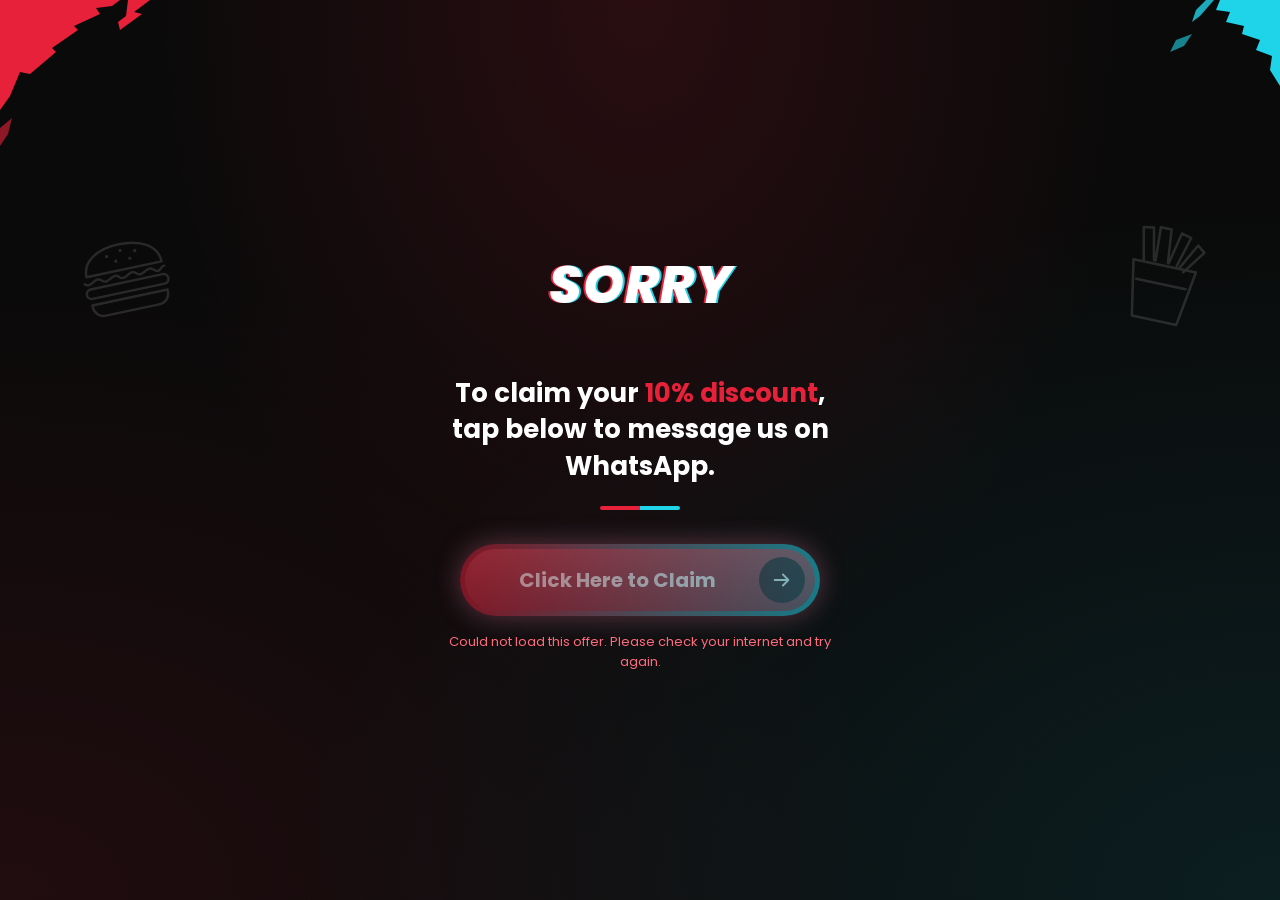
<file: discount_claim.html>
<!DOCTYPE html>
<html lang="en">
<head>
<meta charset="UTF-8">
<meta name="viewport" content="width=device-width, initial-scale=1.0, viewport-fit=cover">
<meta name="theme-color" content="#0a0a0a">
<title>Claim Your Discount</title>
<link rel="preconnect" href="https://fonts.googleapis.com">
<link rel="preconnect" href="https://fonts.gstatic.com" crossorigin>
<link href="https://fonts.googleapis.com/css2?family=Poppins:ital,wght@0,500;0,600;0,700;0,800;1,800&display=swap" rel="stylesheet">
<style>
  :root{
    --red:#e8213b;
    --red-deep:#b3122a;
    --cyan:#1fd3e8;
    --bg:#0a0a0a;
    --field:#101012;
  }
  *{box-sizing:border-box;margin:0;padding:0;-webkit-tap-highlight-color:transparent;}
  html,body{height:100%;}
  body{
    min-height:100vh;
    min-height:100dvh;
    background:
      radial-gradient(ellipse at 50% 0%, rgba(232,33,59,0.14), transparent 55%),
      radial-gradient(ellipse at 100% 100%, rgba(31,211,232,0.10), transparent 55%),
      radial-gradient(ellipse at 0% 100%, rgba(232,33,59,0.10), transparent 50%),
      var(--bg);
    color:#fff;
    font-family:"Poppins",-apple-system,BlinkMacSystemFont,"Segoe UI",Roboto,sans-serif;
    display:flex;
    align-items:center;
    justify-content:center;
    padding:max(24px,env(safe-area-inset-top)) 24px max(24px,env(safe-area-inset-bottom));
    position:relative;
    overflow-x:hidden;
  }
  /* Optional background photo: set BG_IMAGE in the script below */
  .bg-photo{position:fixed;inset:0;background-size:cover;background-position:center;opacity:0;transition:opacity .6s ease;z-index:0;}
  .bg-photo.on{opacity:.55;}
  .bg-photo::after{content:"";position:absolute;inset:0;background:linear-gradient(180deg,rgba(10,10,10,.55),rgba(10,10,10,.85));}

  /* Decorations */
  .deco{position:fixed;pointer-events:none;z-index:0;}
  .stroke-red{top:0;left:0;width:34vw;max-width:170px;}
  .stroke-cyan{top:0;right:0;width:30vw;max-width:150px;}
  .icon-burger{left:6%;top:26%;width:96px;opacity:.13;transform:rotate(-12deg);}
  .icon-fries{right:6%;top:25%;width:84px;opacity:.13;transform:rotate(12deg);}
  @media (max-width:420px){
    .icon-burger{width:68px;left:3%;}
    .icon-fries{width:60px;right:3%;}
  }

  .wrap{
    position:relative;
    z-index:1;
    width:100%;
    max-width:420px;
    text-align:center;
  }

  /* Brand (restaurant name replaces logo) */
  .brand{
    min-height:112px;
    display:flex;
    align-items:center;
    justify-content:center;
    margin-bottom:34px;
  }
  .brand-name{
    font-size:clamp(34px,11vw,52px);
    font-weight:800;
    font-style:italic;
    line-height:1.05;
    letter-spacing:1px;
    text-transform:uppercase;
    color:#fff;
    text-shadow:-2px 0 var(--red), 2px 0 var(--cyan);
    word-break:break-word;
    opacity:0;
    transform:translateY(6px);
    transition:opacity .5s ease, transform .5s ease;
  }
  .brand-name.on{opacity:1;transform:none;}
  .brand-skel{
    width:58%;height:34px;border-radius:10px;
    background:linear-gradient(90deg,#161616,#222,#161616);
    background-size:200% 100%;
    animation:shimmer 1.2s linear infinite;
  }
  @keyframes shimmer{to{background-position:-200% 0;}}

  h1{
    font-size:clamp(21px,6.2vw,26px);
    line-height:1.4;
    font-weight:700;
    margin-bottom:22px;
  }
  h1 span{color:var(--red);}

  .divider{
    display:flex;justify-content:center;margin:0 auto 34px;
  }
  .divider i{display:block;width:40px;height:4px;}
  .divider i:first-child{background:var(--red);border-radius:2px 0 0 2px;}
  .divider i:last-child{background:var(--cyan);border-radius:0 2px 2px 0;}

  /* CTA */
  .cta-wrap{
    margin:6px auto 0;
    width:min(100%,360px);
    padding:5px;
    border-radius:40px;
    background:linear-gradient(90deg,rgba(232,33,59,.5),rgba(31,211,232,.55));
    box-shadow:0 0 26px rgba(232,33,59,.35),0 0 30px rgba(31,211,232,.20);
  }
  .claim-btn{
    position:relative;
    display:flex;align-items:center;justify-content:center;
    width:100%;height:62px;
    border:none;border-radius:34px;
    background:linear-gradient(180deg,#f2263f 0%,var(--red-deep) 100%);
    color:#fff;
    font:700 clamp(17px,5vw,20px) "Poppins",sans-serif;
    cursor:pointer;
    transition:transform .15s ease, filter .2s ease, opacity .2s ease;
  }
  .claim-btn .label{margin-right:46px;white-space:nowrap;}
  .claim-btn .arrow{
    position:absolute;right:10px;top:50%;transform:translateY(-50%);
    width:46px;height:46px;border-radius:50%;
    background:rgba(40,0,8,.78);
    display:flex;align-items:center;justify-content:center;
  }
  .claim-btn .arrow svg{width:22px;height:22px;}
  .claim-btn:active:not(:disabled){transform:scale(.98);}
  .claim-btn:disabled{opacity:.45;cursor:not-allowed;filter:saturate(.6);}

  .msg{
    min-height:22px;margin-top:16px;
    font-size:13px;line-height:1.5;color:#9a9aa0;
  }
  .msg.err{color:#ff6b7e;}

  @media (max-height:640px){
    .brand{min-height:80px;margin-bottom:20px;}
    .divider{margin-bottom:22px;}
  }
  @media (prefers-reduced-motion:reduce){
    *{animation:none!important;transition:none!important;}
  }
</style>
</head>
<body>
  <div class="bg-photo" id="bgPhoto"></div>

  <!-- Brush strokes -->
  <svg class="deco stroke-red" viewBox="0 0 170 150" aria-hidden="true">
    <polygon fill="#e8213b" points="0,0 120,0 112,6 96,8 100,14 74,26 78,30 52,48 56,52 30,74 20,72 10,96 0,110"/>
    <polygon fill="#e8213b" points="128,0 150,0 134,12 142,14 120,30 118,22 126,16"/>
    <polygon fill="#e8213b" opacity=".75" points="44,2 60,0 52,16 40,26 46,10"/>
    <polygon fill="#e8213b" opacity=".6" points="0,128 12,118 8,134 0,146"/>
  </svg>
  <svg class="deco stroke-cyan" viewBox="0 0 150 130" aria-hidden="true">
    <polygon fill="#1fd3e8" points="150,0 150,86 140,70 142,56 126,50 130,40 112,34 114,26 96,22 100,12 86,10 90,0"/>
    <polygon fill="#1fd3e8" opacity=".8" points="76,0 84,0 70,16 62,22 66,10"/>
    <polygon fill="#1fd3e8" opacity=".6" points="46,40 62,34 54,46 40,52"/>
  </svg>

  <!-- Faint food outlines -->
  <svg class="deco icon-burger" viewBox="0 0 120 100" fill="none" stroke="#fff" stroke-width="3" stroke-linecap="round" stroke-linejoin="round" aria-hidden="true">
    <path d="M12 44c0-20 20-32 48-32s48 12 48 32z"/>
    <path d="M42 24h.01M60 20h.01M78 24h.01M52 32h.01M70 32h.01" stroke-width="4"/>
    <path d="M8 52c8 8 14-8 22 0s14-8 22 0 14-8 22 0 14-8 22 0 10-4 14-2"/>
    <path d="M14 60h92c4 0 6 3 6 6s-2 6-6 6H14c-4 0-6-3-6-6s2-6 6-6z"/>
    <path d="M12 80h96v2c0 8-6 14-14 14H26c-8 0-14-6-14-14z"/>
  </svg>
  <svg class="deco icon-fries" viewBox="0 0 100 120" fill="none" stroke="#fff" stroke-width="3" stroke-linecap="round" stroke-linejoin="round" aria-hidden="true">
    <path d="M26 46L18 8l12-2 8 38M40 44l-2-40h13l4 40M56 44l8-38 12 3-10 36M70 46l16-30 9 7-20 28"/>
    <path d="M14 48h76l-10 66H26z"/>
    <path d="M22 70h60"/>
  </svg>

  <main class="wrap">
    <div class="brand" id="brand" aria-live="polite">
      <div class="brand-skel" id="brandSkel"></div>
      <div class="brand-name" id="brandName" hidden></div>
    </div>

    <h1>To claim your <span id="pct">10% discount</span>,<br>tap below to message us on WhatsApp.</h1>
    <div class="divider"><i></i><i></i></div>

    <form id="claimForm" novalidate>
      <div class="cta-wrap">
        <button class="claim-btn" id="claimBtn" type="submit" disabled>
          <span class="label">Click Here to Claim</span>
          <span class="arrow">
            <svg viewBox="0 0 24 24" fill="none" stroke="#fff" stroke-width="2" stroke-linecap="round" stroke-linejoin="round" aria-hidden="true"><path d="M4 12h15M13 6l6 6-6 6"/></svg>
          </span>
        </button>
      </div>
    </form>

    <p class="msg" id="msg">Loading…</p>
  </main>

<script>
(function(){
  // ====== SETTINGS ======
  var CONFIG = {
    // Flow_D_multi menu API URL (same one menu-multi.html uses). It must return restaurant {id, name, phone}.
    API_URL: "https://143.110.190.102.sslip.io/webhook/menu-multi",
    DEFAULT_RID: "dope",          // QR without ?r= keeps working for the first client
    DISCOUNT_PERCENT: 10,         // same for every client; change this one number to change the offer
    // The word "discount" must stay in this text: the bot (Is_Discount_Message) triggers on it.
    MESSAGE: "Hi! I'd like to claim my {pct}% discount 🎉",
    BG_IMAGE: ""                  // optional: e.g. "assets/discount-bg.jpg"
  };
  // ======================

  var $ = function(id){ return document.getElementById(id); };
  var form = $("claimForm"), btn = $("claimBtn"),
      msg = $("msg"), brandName = $("brandName"), brandSkel = $("brandSkel");

  var rid = (new URLSearchParams(location.search).get("r") || CONFIG.DEFAULT_RID).toLowerCase().trim();
  var restaurant = null;

  if (CONFIG.BG_IMAGE) {
    var bg = $("bgPhoto");
    bg.style.backgroundImage = "url('" + CONFIG.BG_IMAGE + "')";
    bg.classList.add("on");
  }

  function setMsg(text, isErr){ msg.textContent = text || ""; msg.className = "msg" + (isErr ? " err" : ""); }
  function digits(s){ return String(s || "").replace(/\D/g, ""); }

  function fail(text){
    brandSkel.hidden = true;
    brandName.hidden = false;
    brandName.textContent = "Sorry";
    requestAnimationFrame(function(){ brandName.classList.add("on"); });
    btn.disabled = true;
    setMsg(text, true);
  }

  function ready(r){
    restaurant = r;
    document.title = "Claim your discount — " + r.name;
    brandSkel.hidden = true;
    brandName.hidden = false;
    brandName.textContent = r.name;
    requestAnimationFrame(function(){ brandName.classList.add("on"); });
    restaurant.pct = CONFIG.DISCOUNT_PERCENT;
    $("pct").textContent = CONFIG.DISCOUNT_PERCENT + "% discount";
    btn.disabled = false;
    setMsg("This opens WhatsApp with a message already filled in — just hit send.");
  }

  function load(){
    if (!/^[a-z0-9_-]{1,40}$/.test(rid)) { fail("This link is not valid. Please scan the QR code again."); return; }
    if (!CONFIG.API_URL || CONFIG.API_URL.indexOf("PASTE_") === 0) { fail("Page setup is incomplete (API URL missing)."); return; }

    var ctrl = new AbortController();
    var timer = setTimeout(function(){ ctrl.abort(); }, 10000);
    var url = CONFIG.API_URL + (CONFIG.API_URL.indexOf("?") > -1 ? "&" : "?") + "r=" + encodeURIComponent(rid);

    fetch(url, { signal: ctrl.signal })
      .then(function(res){ if (!res.ok) throw new Error("http " + res.status); return res.json(); })
      .then(function(data){
        clearTimeout(timer);
        var r = (data && data.restaurant) || data || {};
        if (r.id && String(r.id).toLowerCase() !== rid) throw new Error("restaurant mismatch");
        if (r.active === false) { fail("This offer is not available right now."); return; }
        if (!r.name || digits(r.phone).length < 8) throw new Error("incomplete restaurant info");
        ready({ id: rid, name: String(r.name), phone: digits(r.phone) });
      })
      .catch(function(e){
        clearTimeout(timer);
        console.error("discount page load failed:", e);
        fail("Could not load this offer. Please check your internet and try again.");
      });
  }

  form.addEventListener("submit", function(ev){
    ev.preventDefault();
    if (!restaurant) return;
    var text = CONFIG.MESSAGE.replace("{pct}", restaurant.pct);
    var link = "https://wa.me/" + restaurant.phone + "?text=" + encodeURIComponent(text);
    window.location.href = link;
  });

  load();
})();
</script>
</body>
</html>
</file>
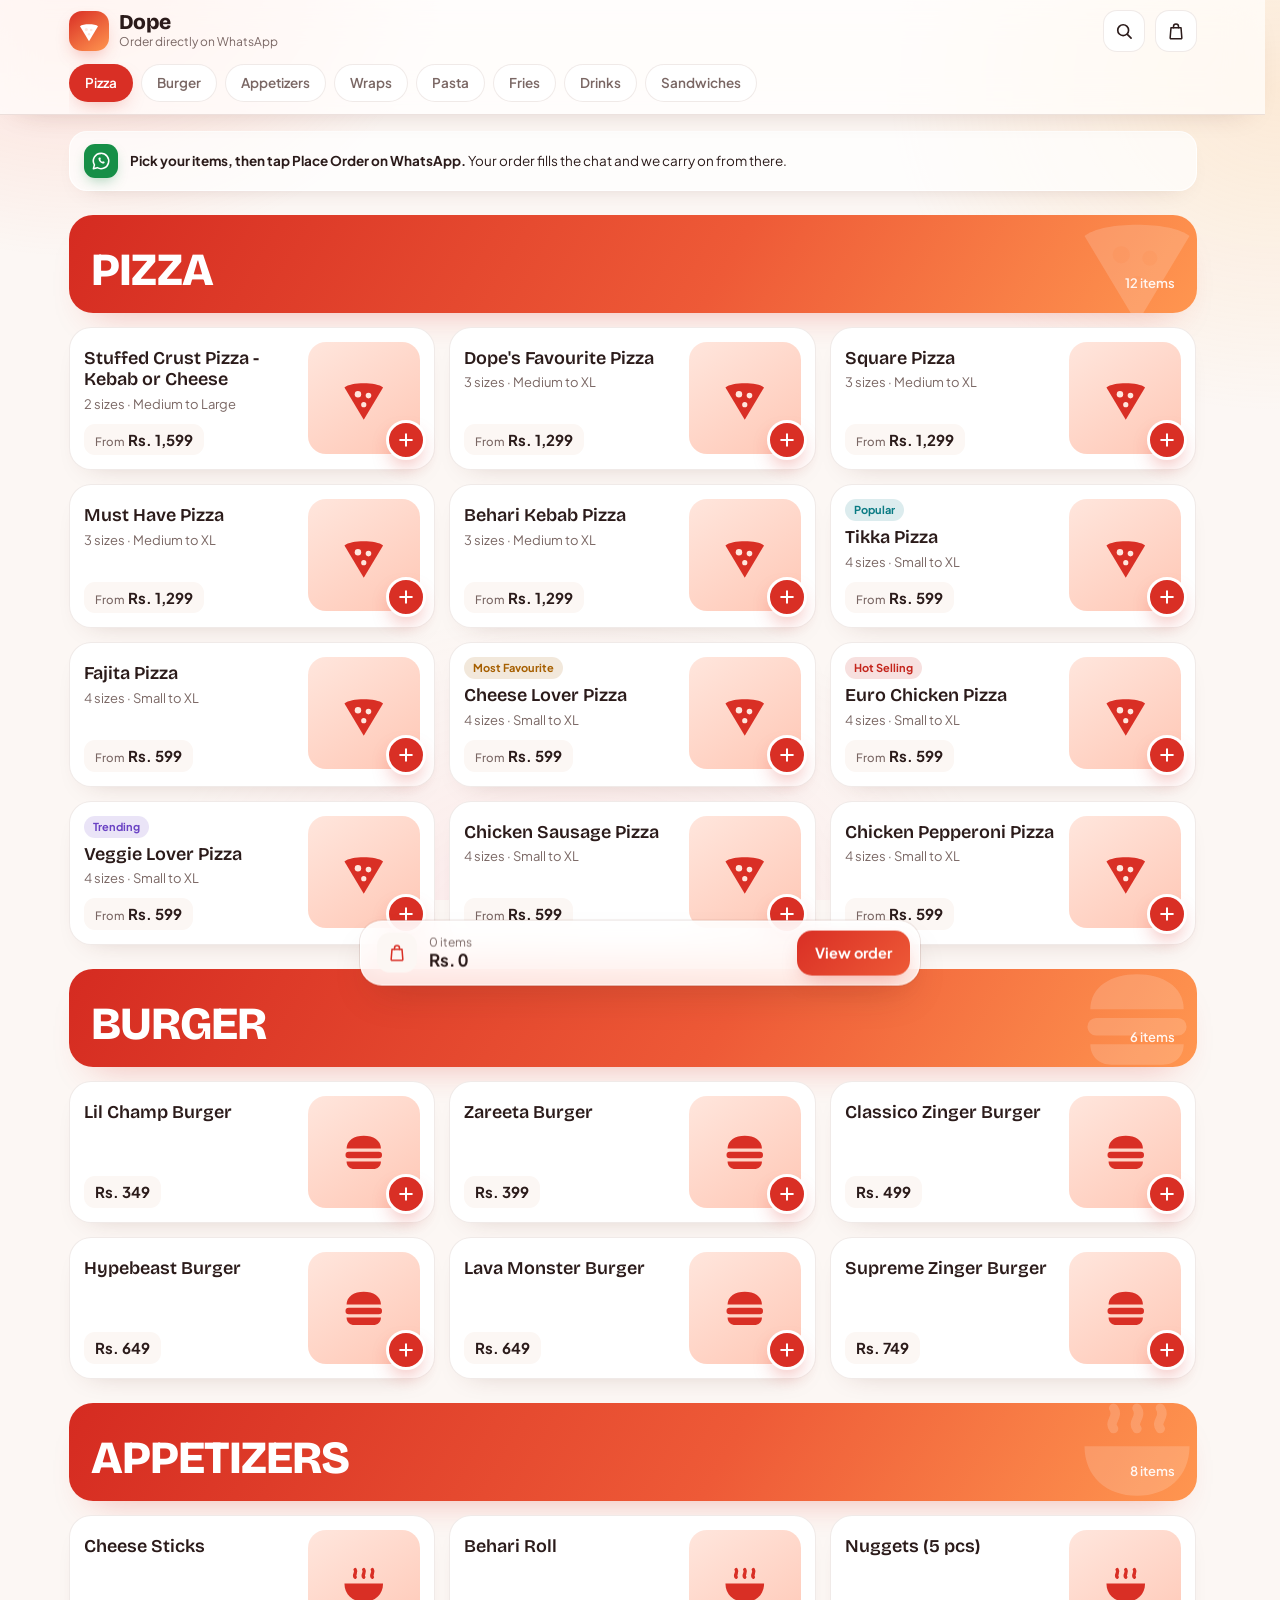
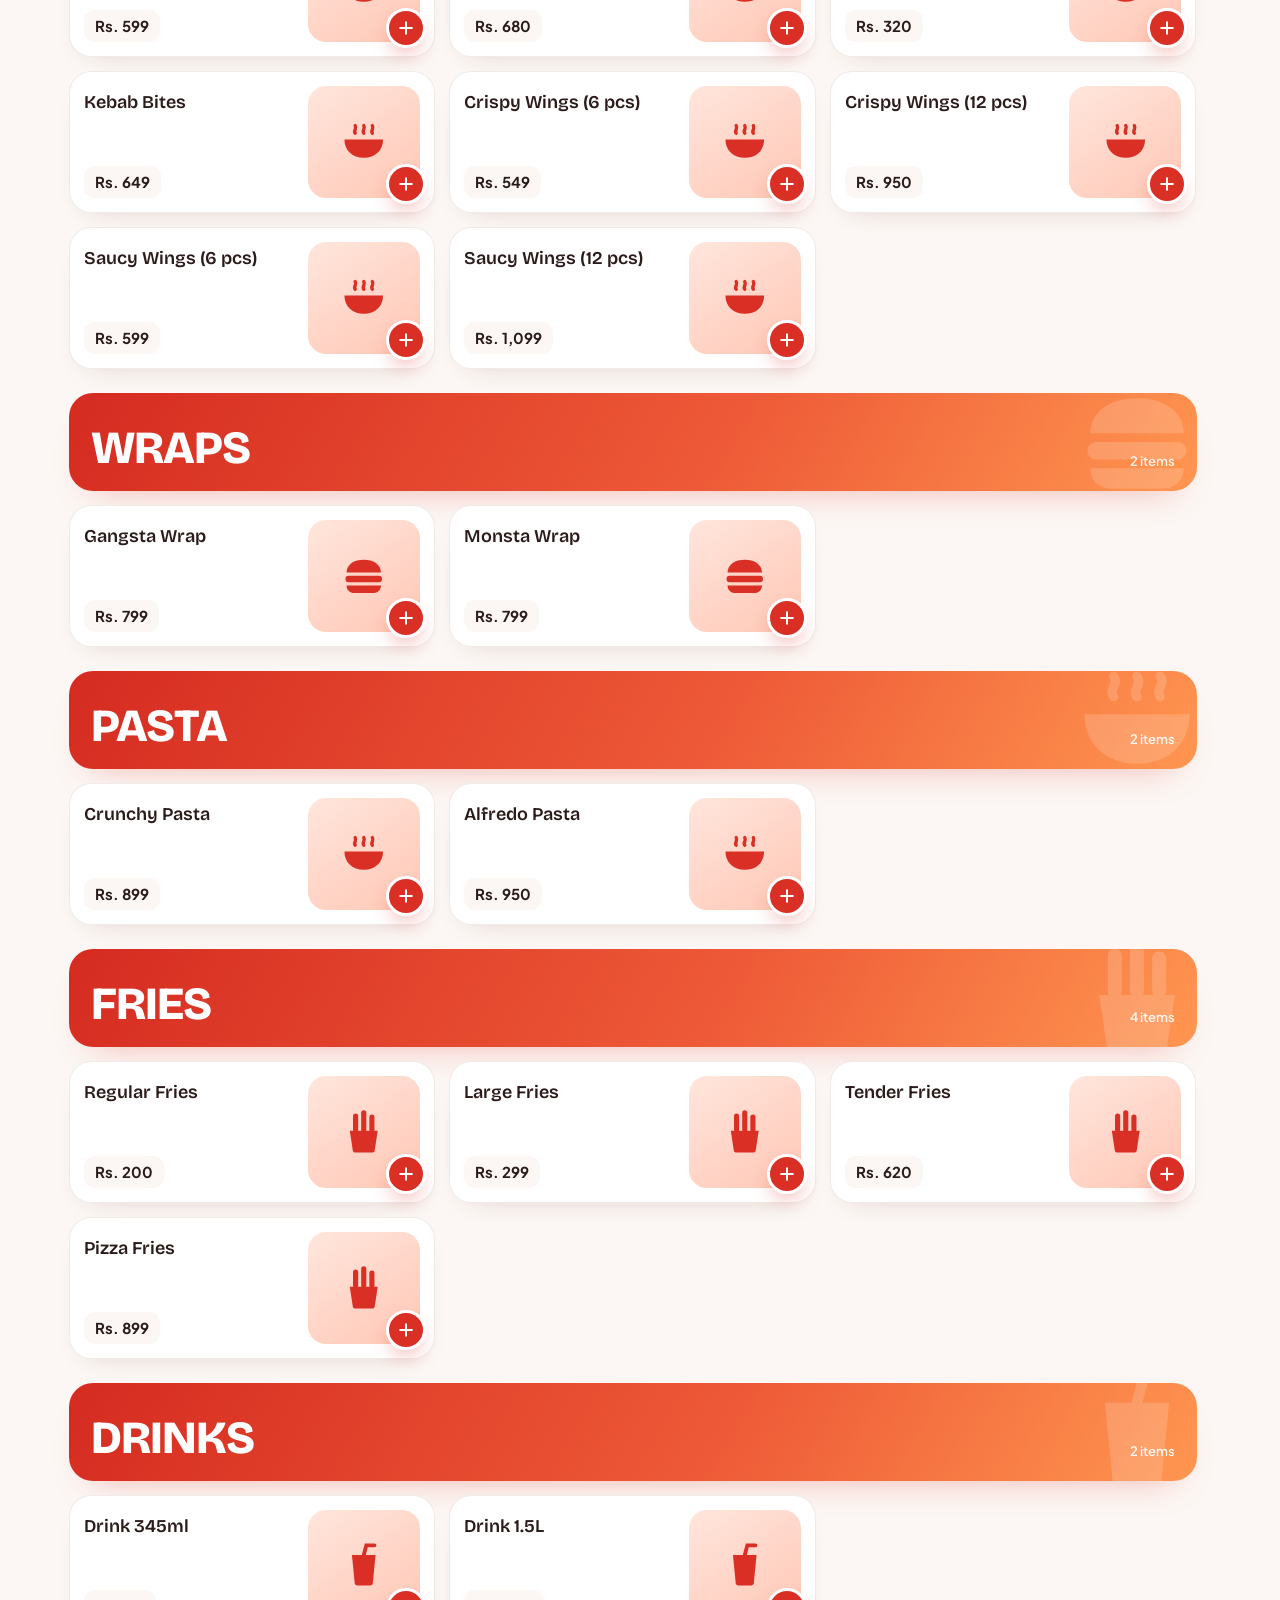
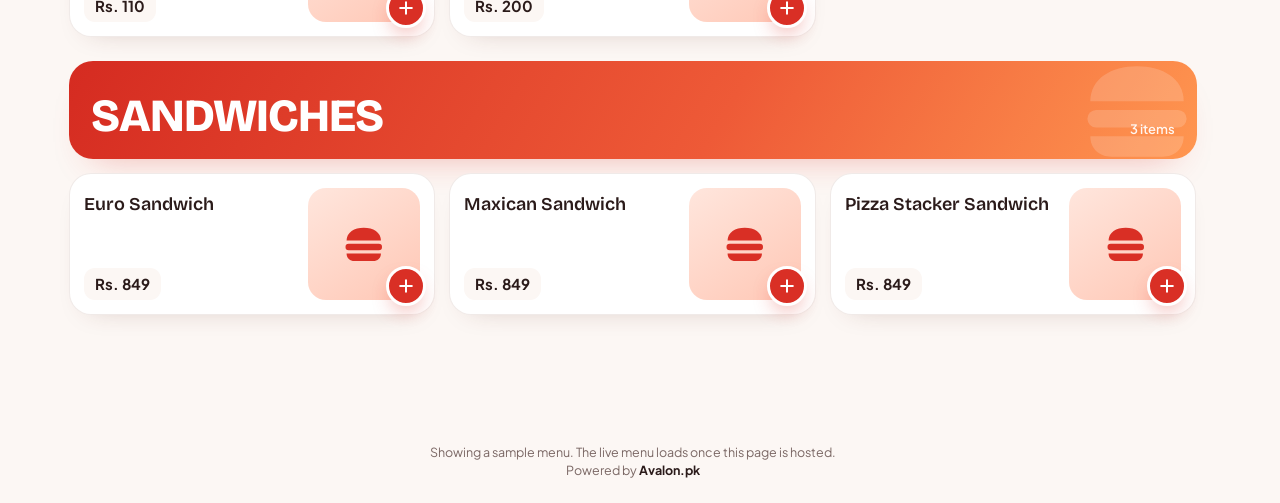
<file: menu-multi.html>
<!doctype html>
<html lang="en">
<head>
<meta charset="utf-8">
<meta name="viewport" content="width=device-width, initial-scale=1">
<title>Avalon Ordering</title>
<link rel="preconnect" href="https://fonts.googleapis.com">
<link rel="preconnect" href="https://fonts.gstatic.com" crossorigin>
<link rel="stylesheet" href="https://fonts.googleapis.com/css2?family=Bricolage+Grotesque:opsz,wght@12..96,600;12..96,800&family=Plus+Jakarta+Sans:wght@400;500;600;700&display=swap">
<style>
/* Layout concept: one long scroll. Full-bleed frosted bar on top (brand, search, cart, category tabs),
   white tiles for items, red/orange glow only on actions, frosted floating cart bar and sheets.
   Blur is used on 4 surfaces only (top bar, cart bar, item sheet, cart drawer) to stay light. */
:root {
  --font-display: "Bricolage Grotesque", "Trebuchet MS", system-ui, sans-serif;
  --font-body: "Plus Jakarta Sans", system-ui, -apple-system, "Segoe UI", Roboto, sans-serif;
  --bg: #fcf7f4;
  --ink: #2b1b1a;
  --muted: #7a6764;
  --line: rgba(122, 64, 52, .14);
  --glass: rgba(255, 255, 255, .70);
  --glass-strong: rgba(255, 255, 255, .84);
  --glass-edge: rgba(255, 255, 255, .85);
  --sheet: rgba(255, 253, 251, .93);
  --tile: #ffffff;
  --tile-edge: rgba(122, 64, 52, .11);
  --accent: #d92f25;
  --glow: rgba(217, 47, 37, .38);
  --warm: #ff9650;
  --wa: #168f47;
  --wa-glow: rgba(22, 143, 71, .38);
  --ph-a: #ffe6dd;
  --ph-b: #ffc7b5;
  --blob1: rgba(255, 120, 90, .22);
  --blob2: rgba(255, 190, 110, .22);
  --blob3: rgba(255, 150, 170, .15);
  --shadow-c: rgba(90, 40, 30, .28);
  --c-pop: #0b7b84;
  --c-hot: #c4251c;
  --c-trend: #6a42c4;
  --c-fav: #a65f00;
}
@media (prefers-color-scheme: dark) {
  :root:not([data-theme="light"]) {
    --bg: #140e0f; --ink: #f7ece9; --muted: #b9a6a2; --line: rgba(255, 200, 190, .14);
    --glass: rgba(30, 22, 23, .62); --glass-strong: rgba(36, 27, 28, .80); --glass-edge: rgba(255, 255, 255, .10);
    --sheet: rgba(30, 22, 23, .94); --tile: #211819; --tile-edge: rgba(255, 210, 200, .10);
    --accent: #ee4036; --glow: rgba(238, 64, 54, .45); --warm: #ff8f4a;
    --wa: #148a43; --wa-glow: rgba(20, 138, 67, .45);
    --ph-a: #3a2321; --ph-b: #5a2d27;
    --blob1: rgba(255, 90, 70, .16); --blob2: rgba(255, 150, 70, .12); --blob3: rgba(255, 90, 130, .10);
    --shadow-c: rgba(0, 0, 0, .6);
    --c-pop: #5fd3dc; --c-hot: #ff8a80; --c-trend: #b9a0ff; --c-fav: #ffc266;
    color-scheme: dark;
  }
}
:root[data-theme="dark"] {
  --bg: #140e0f; --ink: #f7ece9; --muted: #b9a6a2; --line: rgba(255, 200, 190, .14);
  --glass: rgba(30, 22, 23, .62); --glass-strong: rgba(36, 27, 28, .80); --glass-edge: rgba(255, 255, 255, .10);
  --sheet: rgba(30, 22, 23, .94); --tile: #211819; --tile-edge: rgba(255, 210, 200, .10);
  --accent: #ee4036; --glow: rgba(238, 64, 54, .45); --warm: #ff8f4a;
  --wa: #148a43; --wa-glow: rgba(20, 138, 67, .45);
  --ph-a: #3a2321; --ph-b: #5a2d27;
  --blob1: rgba(255, 90, 70, .16); --blob2: rgba(255, 150, 70, .12); --blob3: rgba(255, 90, 130, .10);
  --shadow-c: rgba(0, 0, 0, .6);
  --c-pop: #5fd3dc; --c-hot: #ff8a80; --c-trend: #b9a0ff; --c-fav: #ffc266;
  color-scheme: dark;
}

* { box-sizing: border-box; -webkit-tap-highlight-color: transparent; }
[hidden] { display: none !important; }
img { max-width: 100%; }
html { scroll-behavior: smooth; scrollbar-gutter: stable; }
body {
  margin: 0; font-family: var(--font-body); font-size: 15px; line-height: 1.45;
  background: var(--bg); color: var(--ink); -webkit-font-smoothing: antialiased;
}
body::before {
  content: ""; position: fixed; inset: 0 0 auto; height: env(safe-area-inset-top, 0px);
  background: var(--bg); z-index: 60;
}
button { font: inherit; color: inherit; }
.glow {
  position: fixed; inset: 0; z-index: -1; pointer-events: none;
  background:
    radial-gradient(520px 420px at 6% -4%, var(--blob1), transparent 70%),
    radial-gradient(560px 460px at 100% 10%, var(--blob2), transparent 70%),
    radial-gradient(640px 520px at 45% 108%, var(--blob3), transparent 70%);
}
.wrap {
  max-width: 1160px; margin-inline: auto;
  padding-left: max(16px, env(safe-area-inset-left, 0px));
  padding-right: max(16px, env(safe-area-inset-right, 0px));
}
.ic { width: 20px; height: 20px; fill: currentColor; flex: none; }

/* top bar */
.bar {
  position: sticky; top: env(safe-area-inset-top, 0px); z-index: 50;
  background: var(--glass); border-bottom: 1px solid var(--line);
  -webkit-backdrop-filter: blur(18px) saturate(1.4); backdrop-filter: blur(18px) saturate(1.4);
  box-shadow: 0 12px 30px -20px var(--shadow-c);
}
.row { display: flex; align-items: center; gap: 10px; padding-block: 10px; }
.brand { display: flex; align-items: center; gap: 10px; min-width: 0; flex: 1; }
.logo {
  width: 40px; height: 40px; border-radius: 13px; flex: none; display: grid; place-items: center; color: #fff;
  background: linear-gradient(145deg, var(--accent), var(--warm)); box-shadow: 0 8px 18px -6px var(--glow);
}
.logo .ic { width: 24px; height: 24px; }
.brand b { display: block; font-family: var(--font-display); font-weight: 800; font-size: 21px; letter-spacing: -.01em; line-height: 1.05; }
.brand span { display: block; font-size: 12px; color: var(--muted); white-space: nowrap; overflow: hidden; text-overflow: ellipsis; }
.ibtn {
  position: relative; width: 42px; height: 42px; flex: none; display: grid; place-items: center; cursor: pointer;
  border-radius: 14px; border: 1px solid var(--tile-edge); background: var(--tile); color: var(--ink);
  transition: transform .15s ease;
}
.ibtn:active { transform: scale(.92); }
.count {
  position: absolute; top: -6px; right: -6px; min-width: 20px; height: 20px; padding: 0 5px; border-radius: 10px;
  display: grid; place-items: center; font-size: 11px; font-weight: 700; color: #fff; background: var(--accent);
  box-shadow: 0 4px 10px -2px var(--glow); transform: scale(0); transition: transform .3s cubic-bezier(.3, 1.7, .5, 1);
}
.count.on { transform: scale(1); }
.search { display: grid; grid-template-rows: 0fr; transition: grid-template-rows .25s ease; }
.search.open { grid-template-rows: 1fr; }
.search > div { overflow: hidden; }
.search:not(.open) input { visibility: hidden; }
.search input {
  width: 100%; height: 44px; margin-bottom: 10px; padding: 0 14px; font: inherit; color: var(--ink);
  border-radius: 14px; border: 1px solid var(--tile-edge); background: var(--tile);
}
.tabs { display: flex; gap: 8px; overflow-x: auto; padding-block: 2px 12px; scrollbar-width: none; }
.tabs::-webkit-scrollbar { display: none; }
.tab {
  flex: none; padding: 8px 15px; border-radius: 999px; cursor: pointer; font-size: 13.5px; font-weight: 600;
  border: 1px solid var(--tile-edge); background: var(--tile); color: var(--muted);
  transition: background .2s, color .2s, box-shadow .2s, transform .15s;
}
.tab:active { transform: scale(.95); }
.tab.on { color: #fff; border-color: transparent; background: var(--accent); box-shadow: 0 8px 20px -8px var(--glow); }

/* discounts */
.deal {
  position: relative; overflow: hidden; display: flex; align-items: center; justify-content: space-between; gap: 10px;
  min-height: 176px; padding: 18px 20px 18px 22px; border-radius: 26px; color: #fff;
  background:
    radial-gradient(240px 190px at 4% 0%, rgba(255, 255, 255, .20), transparent 70%),
    linear-gradient(118deg, #b81f17 0%, var(--accent) 48%, var(--warm) 135%);
  box-shadow: 0 18px 36px -20px var(--glow);
}
.deal + .banner { margin-top: 12px; }
.deal-txt { position: relative; z-index: 1; min-width: 0; }
.deal-chip {
  display: inline-flex; align-items: center; gap: 6px; padding: 5px 11px; border-radius: 9px;
  background: #ffbf3c; color: #3a2200; font-size: 12.5px; font-weight: 800; letter-spacing: .02em; text-transform: uppercase;
}
.deal-chip .ic { width: 15px; height: 15px; }
.deal h2 {
  margin: 8px 0 0; font-family: var(--font-display); font-weight: 800; line-height: .95; letter-spacing: -.02em;
  font-size: clamp(34px, 10.5vw, 58px); text-transform: uppercase;
}
.deal h2 span { display: block; }
.deal p { margin: 10px 0 0; font-size: 13.5px; font-weight: 600; transform: rotate(-3deg); transform-origin: left center; }
.deal-img {
  flex: none; width: clamp(108px, 34vw, 190px); aspect-ratio: 1; border-radius: 50%; object-fit: cover; margin-right: -12px;
  border: 4px solid rgba(255, 255, 255, .92); box-shadow: 0 16px 30px -10px rgba(60, 10, 0, .55);
}
.was { font-size: 12.5px; font-weight: 500; color: var(--muted); text-decoration: line-through; margin-right: 5px; }
.size .was { display: block; margin: 0; font-size: 11.5px; }

/* menu */
main { padding-bottom: 120px; }
.hint {
  margin-top: 16px; display: flex; align-items: center; gap: 12px; padding: 12px 14px; border-radius: 18px;
  background: var(--glass); border: 1px solid var(--glass-edge); box-shadow: 0 10px 26px -18px var(--shadow-c);
  font-size: 13.5px;
}
.hint .dot { width: 34px; height: 34px; border-radius: 11px; flex: none; display: grid; place-items: center; color: #fff; background: var(--wa); box-shadow: 0 6px 14px -4px var(--wa-glow); }
.hint p { margin: 0; min-width: 0; }
.cat { padding-top: 24px; scroll-margin-top: calc(var(--barh, 120px) + 6px); }
.banner {
  position: relative; overflow: hidden; display: flex; align-items: flex-end; justify-content: space-between; gap: 12px;
  min-height: 98px; padding: 20px 22px; border-radius: 24px; color: #fff;
  background: linear-gradient(120deg, #d52b21 0%, #ee5a37 58%, #ff9650 100%);
  box-shadow: 0 20px 36px -24px var(--glow);
}
.banner h2 { margin: 0; font-family: var(--font-display); font-weight: 800; font-size: clamp(30px, 6vw, 46px); line-height: 1; letter-spacing: -.02em; text-transform: uppercase; }
.banner small { font-size: 13px; font-weight: 600; opacity: .92; white-space: nowrap; }
.banner .ic { position: absolute; right: -10px; top: 50%; width: 140px; height: 140px; translate: 0 -50%; opacity: .17; }
.grid { display: grid; gap: 14px; margin-top: 14px; grid-template-columns: minmax(0, 1fr); }
@media (min-width: 640px) { .grid { grid-template-columns: repeat(2, minmax(0, 1fr)); } }
@media (min-width: 1000px) { .grid { grid-template-columns: repeat(3, minmax(0, 1fr)); } }
.card {
  position: relative; display: flex; justify-content: space-between; gap: 14px; min-width: 0; padding: 14px; cursor: pointer;
  border-radius: 22px; background: var(--tile); border: 1px solid var(--tile-edge); box-shadow: 0 12px 28px -20px var(--shadow-c);
  transition: transform .2s ease, box-shadow .2s ease;
}
@media (hover: hover) { .card:hover { transform: translateY(-3px); box-shadow: 0 22px 36px -22px var(--shadow-c); } }
.card:active { transform: scale(.985); }
.card.off { opacity: .55; }
.info { display: flex; flex-direction: column; align-items: flex-start; min-width: 0; flex: 1; }
.bd { padding: 3px 9px; border-radius: 999px; font-size: 11px; font-weight: 700; background: color-mix(in srgb, currentColor 14%, transparent); }
.b-pop { color: var(--c-pop); } .b-hot { color: var(--c-hot); } .b-trend { color: var(--c-trend); } .b-fav { color: var(--c-fav); }
.name { margin: 6px 0 4px; font-family: var(--font-display); font-weight: 600; font-size: 18px; line-height: 1.2; overflow-wrap: anywhere; }
.sub { margin: 0 0 10px; font-size: 13px; color: var(--muted); display: -webkit-box; -webkit-line-clamp: 2; -webkit-box-orient: vertical; overflow: hidden; }
.price { margin-top: auto; padding: 5px 11px; border-radius: 11px; font-size: 15px; font-weight: 700; background: var(--bg); }
.price small { font-size: 11.5px; font-weight: 500; color: var(--muted); margin-right: 3px; }
.pic { position: relative; flex: none; width: 112px; height: 112px; }
.img, .ph { width: 100%; height: 100%; border-radius: 18px; }
.img { display: block; object-fit: cover; background: var(--ph-a); }
.ph { display: grid; place-items: center; color: var(--accent); background: linear-gradient(145deg, var(--ph-a), var(--ph-b)); }
.ph .ic { width: 46%; height: 46%; }
.add {
  position: absolute; right: -6px; bottom: -6px; width: 40px; height: 40px; border-radius: 50%; cursor: pointer;
  display: grid; place-items: center; color: #fff; border: 3px solid var(--tile); background: var(--accent);
  box-shadow: 0 10px 20px -6px var(--glow); transition: transform .15s ease;
}
.add:active { transform: scale(.86); }
.add:disabled { background: var(--muted); box-shadow: none; cursor: not-allowed; }
.sk { height: 140px; border-radius: 22px; background: var(--tile); border: 1px solid var(--tile-edge); animation: pulse 1.3s ease-in-out infinite; }
@keyframes pulse { 50% { opacity: .45; } }
.empty { padding: 48px 16px; text-align: center; color: var(--muted); }
.foot { padding-block: 8px 24px; font-size: 12.5px; color: var(--muted); text-align: center; }
.foot b { color: var(--ink); }

/* cart bar */
.cartbar {
  position: fixed; z-index: 40; display: flex; align-items: center; gap: 12px; width: auto; max-width: 560px; margin-inline: auto;
  left: max(16px, env(safe-area-inset-left, 0px)); right: max(16px, env(safe-area-inset-right, 0px));
  bottom: calc(12px + env(safe-area-inset-bottom, 0px)); padding: 9px 9px 9px 16px; cursor: pointer; text-align: left;
  border-radius: 22px; border: 1px solid var(--glass-edge); background: var(--glass-strong);
  -webkit-backdrop-filter: blur(18px) saturate(1.5); backdrop-filter: blur(18px) saturate(1.5);
  box-shadow: 0 18px 40px -16px var(--shadow-c), 0 0 0 1px var(--line);
  transform: translateY(150%); transition: transform .45s cubic-bezier(.2, .9, .25, 1.08);
}
.cartbar.on { transform: none; }
.cartbar .bag { position: relative; width: 40px; height: 40px; border-radius: 13px; display: grid; place-items: center; color: var(--accent); background: var(--bg); flex: none; }
.cartbar .meta { flex: 1; min-width: 0; line-height: 1.2; }
.cartbar .meta small { display: block; font-size: 12px; color: var(--muted); }
.cartbar .meta b { font-size: 17px; font-variant-numeric: tabular-nums; }
.cta {
  padding: 12px 18px; border-radius: 15px; font-weight: 700; font-size: 14.5px; color: #fff; white-space: nowrap;
  background: linear-gradient(135deg, var(--accent), #ee5a37); box-shadow: 0 10px 22px -8px var(--glow);
}
.bump { animation: bump .35s ease; }
@keyframes bump { 40% { transform: scale(1.04); } }
.toast {
  position: fixed; z-index: 90; left: 50%; bottom: calc(86px + env(safe-area-inset-bottom, 0px)); max-width: calc(100% - 32px);
  padding: 10px 16px; border-radius: 999px; font-size: 13.5px; font-weight: 600; white-space: nowrap; overflow: hidden; text-overflow: ellipsis;
  background: var(--ink); color: var(--bg); box-shadow: 0 14px 30px -12px rgba(0, 0, 0, .5);
  opacity: 0; transform: translate(-50%, 14px); pointer-events: none; transition: opacity .25s, transform .25s;
}
.toast.on { opacity: 1; transform: translate(-50%, 0); }

/* sheet + drawer */
.scrim { position: fixed; inset: 0; z-index: 70; background: rgba(30, 12, 10, .42); opacity: 0; visibility: hidden; transition: opacity .28s, visibility 0s .28s; }
.scrim.on { opacity: 1; visibility: visible; transition: opacity .28s; }
.panel {
  position: fixed; z-index: 80; left: 0; right: 0; bottom: 0; margin-inline: auto; max-width: 560px; max-height: 92dvh;
  display: flex; flex-direction: column; border-radius: 28px 28px 0 0; border: 1px solid var(--glass-edge); border-bottom: 0;
  background: var(--sheet); -webkit-backdrop-filter: blur(16px) saturate(1.4); backdrop-filter: blur(16px) saturate(1.4);
  box-shadow: 0 -24px 60px -24px var(--shadow-c); padding-bottom: env(safe-area-inset-bottom, 0px);
  transform: translateY(105%); visibility: hidden; transition: transform .4s cubic-bezier(.2, .9, .25, 1), opacity .3s, visibility 0s .4s;
}
.panel.open { transform: none; visibility: visible; transition: transform .4s cubic-bezier(.2, .9, .25, 1), opacity .3s; }
.px { padding-left: max(18px, env(safe-area-inset-left, 0px)); padding-right: max(18px, env(safe-area-inset-right, 0px)); }
.grab { width: 40px; height: 4px; border-radius: 2px; margin: 8px auto 0; background: var(--line); flex: none; }
.close { position: absolute; top: 14px; right: max(14px, env(safe-area-inset-right, 0px)); z-index: 2; width: 38px; height: 38px; border-radius: 50%; background: var(--glass-strong); }
.pbody { overflow-y: auto; overscroll-behavior: contain; flex: 1; min-height: 0; }
.shero { padding-top: 14px; }
.shero .img, .shero .ph { height: 210px; border-radius: 22px; }
.shero .ph .ic { width: 72px; height: 72px; }
.ptitle { padding-block: 14px 4px; }
.ptitle h3 { margin: 0; font-family: var(--font-display); font-weight: 800; font-size: 26px; line-height: 1.12; letter-spacing: -.01em; overflow-wrap: anywhere; }
.ptitle p { margin: 6px 0 0; color: var(--muted); }
.lbl { margin: 18px 0 8px; font-size: 12px; font-weight: 700; letter-spacing: .08em; text-transform: uppercase; color: var(--muted); }
.sizes { display: grid; grid-template-columns: repeat(auto-fit, minmax(92px, 1fr)); gap: 8px; }
.size {
  display: flex; flex-direction: column; align-items: center; gap: 2px; padding: 11px 6px; cursor: pointer; border-radius: 16px;
  border: 1px solid var(--tile-edge); background: var(--tile); transition: background .2s, color .2s, box-shadow .2s, transform .15s;
}
.size:active { transform: scale(.95); }
.size span { font-size: 13px; font-weight: 600; }
.size b { font-size: 14.5px; font-variant-numeric: tabular-nums; }
.size[aria-checked="true"] { color: #fff; border-color: transparent; background: var(--accent); box-shadow: 0 12px 22px -10px var(--glow); }
.size:disabled { opacity: .45; cursor: not-allowed; text-decoration: line-through; }
.qty { display: inline-flex; align-items: center; gap: 4px; padding: 4px; border-radius: 18px; border: 1px solid var(--tile-edge); background: var(--tile); }
.qty button { width: 38px; height: 38px; border-radius: 14px; border: 0; cursor: pointer; display: grid; place-items: center; background: var(--bg); transition: transform .12s; }
.qty button:active { transform: scale(.88); }
.qty button.pl { color: #fff; background: var(--accent); box-shadow: 0 8px 16px -6px var(--glow); }
.qty output { min-width: 38px; text-align: center; font-weight: 700; font-size: 16px; font-variant-numeric: tabular-nums; }
.pfoot { padding-block: 12px 14px; border-top: 1px solid var(--line); flex: none; }
.big {
  display: flex; align-items: center; justify-content: center; gap: 10px; width: 100%; height: 54px; border: 0; border-radius: 18px;
  cursor: pointer; font-weight: 700; font-size: 16px; color: #fff; text-decoration: none;
  background: linear-gradient(135deg, var(--accent), #ee5a37); box-shadow: 0 14px 28px -12px var(--glow); transition: transform .15s;
}
.big:active { transform: scale(.98); }
.big.wa { background: linear-gradient(135deg, var(--wa), #1fb455); box-shadow: 0 14px 28px -12px var(--wa-glow); }
.big .ic { width: 24px; height: 24px; }
.big[aria-disabled="true"] { opacity: .5; cursor: not-allowed; box-shadow: none; }
.phead { padding-block: 16px 6px; padding-right: 64px; }
.phead h3 { margin: 0; font-family: var(--font-display); font-weight: 800; font-size: 24px; }
.line { display: flex; align-items: center; gap: 12px; padding: 10px; margin-top: 10px; border-radius: 18px; background: var(--tile); border: 1px solid var(--tile-edge); }
.line .thumb { width: 58px; height: 58px; flex: none; }
.line .thumb .img, .line .thumb .ph { border-radius: 14px; }
.line .t { flex: 1; min-width: 0; }
.line .t b { display: block; font-size: 14.5px; line-height: 1.25; overflow-wrap: anywhere; }
.line .t small { display: block; color: var(--muted); font-size: 12.5px; }
.line .t .p { margin-top: 2px; font-weight: 700; font-size: 14px; font-variant-numeric: tabular-nums; }
.line .qty { padding: 2px; border-radius: 14px; }
.line .qty button { width: 30px; height: 30px; border-radius: 11px; }
.line .qty output { min-width: 26px; font-size: 14px; }
.line .qty .ic { width: 16px; height: 16px; }
.rm { width: 32px; height: 32px; border: 0; border-radius: 10px; cursor: pointer; display: grid; place-items: center; color: var(--c-hot); background: transparent; }
.total { display: flex; justify-content: space-between; align-items: baseline; margin-bottom: 12px; }
.total span { color: var(--muted); font-weight: 600; }
.total b { font-family: var(--font-display); font-size: 24px; font-variant-numeric: tabular-nums; }
.note { margin: 10px 0 0; text-align: center; font-size: 12.5px; color: var(--muted); }

@media (min-width: 760px) {
  #sheet { bottom: auto; top: 50%; max-width: 520px; border-radius: 28px; border-bottom: 1px solid var(--glass-edge); opacity: 0; transform: translateY(-46%) scale(.96); }
  #sheet.open { opacity: 1; transform: translateY(-50%); }
  #drawer { left: auto; right: 0; top: 0; bottom: 0; margin: 0; max-width: 430px; max-height: none; border-radius: 28px 0 0 28px; border-bottom: 1px solid var(--glass-edge); transform: translateX(105%); }
  #drawer.open { transform: none; }
  .grab { display: none; }
}
:focus-visible { outline: 2px solid var(--accent); outline-offset: 2px; }
@media (prefers-reduced-motion: reduce) {
  html { scroll-behavior: auto; }
  *, *::before, *::after { animation: none !important; transition-duration: .01ms !important; }
}
</style>
</head>
<body>

<div class="glow" aria-hidden="true"></div>

<svg width="0" height="0" style="position:absolute" aria-hidden="true" focusable="false">
  <symbol id="i-pizza" viewBox="0 0 24 24"><path d="M3 7.2C6 4.6 18 4.6 21 7.2L12 22.2Z"/><circle cx="9.3" cy="10.4" r="1.5" fill="var(--ph-a)"/><circle cx="14.2" cy="11" r="1.3" fill="var(--ph-a)"/><circle cx="12" cy="15.2" r="1.2" fill="var(--ph-a)"/></symbol>
  <symbol id="i-burger" viewBox="0 0 24 24"><path d="M4 10.5C4 6.6 7.6 4.5 12 4.5s8 2.1 8 6z"/><rect x="3.5" y="12" width="17" height="3" rx="1.5"/><path d="M4 16.5h16c0 2.2-1.6 3.5-3.6 3.5H7.6C5.6 20 4 18.7 4 16.5z"/></symbol>
  <symbol id="i-cup" viewBox="0 0 24 24"><path d="M6.5 7h11l-1.3 13.2c-.1.6-.6 1-1.2 1H9c-.6 0-1.1-.4-1.2-1z"/><path d="M12 7l1.2-4.5H17" fill="none" stroke="currentColor" stroke-width="1.8" stroke-linecap="round"/></symbol>
  <symbol id="i-fries" viewBox="0 0 24 24"><path d="M5.5 11.5h13l-1.4 9.2c-.1.6-.6 1-1.2 1H8.1c-.6 0-1.1-.4-1.2-1z"/><rect x="7" y="3.5" width="2.4" height="8.5" rx="1.2"/><rect x="10.8" y="2" width="2.4" height="10" rx="1.2"/><rect x="14.6" y="4" width="2.4" height="8" rx="1.2"/></symbol>
  <symbol id="i-bowl" viewBox="0 0 24 24"><path d="M3 11h18c0 5.2-3.8 8.5-9 8.5S3 16.2 3 11z"/><path d="M8 8c-1-1.2 1-2 0-3.5M12 8c-1-1.2 1-2 0-3.5M16 8c-1-1.2 1-2 0-3.5" fill="none" stroke="currentColor" stroke-width="1.6" stroke-linecap="round"/></symbol>
  <symbol id="i-bag" viewBox="0 0 24 24"><path d="M6 8h12l1 12.2c.05.6-.4 1.1-1 1.1H6c-.6 0-1.05-.5-1-1.1z" fill="none" stroke="currentColor" stroke-width="1.8" stroke-linejoin="round"/><path d="M9 8V6.5a3 3 0 016 0V8" fill="none" stroke="currentColor" stroke-width="1.8" stroke-linecap="round"/></symbol>
  <symbol id="i-search" viewBox="0 0 24 24"><circle cx="11" cy="11" r="6.5" fill="none" stroke="currentColor" stroke-width="2"/><path d="M16 16l4.5 4.5" stroke="currentColor" stroke-width="2" stroke-linecap="round"/></symbol>
  <symbol id="i-plus" viewBox="0 0 24 24"><path d="M12 5v14M5 12h14" fill="none" stroke="currentColor" stroke-width="2.4" stroke-linecap="round"/></symbol>
  <symbol id="i-minus" viewBox="0 0 24 24"><path d="M5 12h14" fill="none" stroke="currentColor" stroke-width="2.4" stroke-linecap="round"/></symbol>
  <symbol id="i-x" viewBox="0 0 24 24"><path d="M6 6l12 12M18 6L6 18" fill="none" stroke="currentColor" stroke-width="2.2" stroke-linecap="round"/></symbol>
  <symbol id="i-trash" viewBox="0 0 24 24"><path d="M4 7h16M9 7V4.5h6V7M6.5 7l1 13h9l1-13M10 11v6M14 11v6" fill="none" stroke="currentColor" stroke-width="1.8" stroke-linecap="round" stroke-linejoin="round"/></symbol>
  <symbol id="i-wa" viewBox="0 0 24 24"><path d="M12 2.8a9.2 9.2 0 00-7.9 13.9L2.9 21.2l4.6-1.2A9.2 9.2 0 1012 2.8z" fill="none" stroke="currentColor" stroke-width="1.9" stroke-linejoin="round"/><path d="M9 8.3c-.3 3.7 2.9 6.9 6.6 6.6l1-1.7-2.1-1-1 .8c-1-.4-2-1.4-2.4-2.4l.8-1-1-2.1z"/></symbol>
</svg>

<header class="bar" id="bar">
  <div class="wrap">
    <div class="row">
      <div class="brand">
        <div class="logo"><svg class="ic"><use href="#i-pizza"/></svg></div>
        <div><b id="rname">Dope</b><span id="rtag">Order directly on WhatsApp</span></div>
      </div>
      <button class="ibtn" id="searchBtn" aria-label="Search the menu" aria-expanded="false"><svg class="ic"><use href="#i-search"/></svg></button>
      <button class="ibtn" id="cartBtn" aria-label="Open your order"><svg class="ic"><use href="#i-bag"/></svg><span class="count" id="count">0</span></button>
    </div>
    <div class="search" id="search"><div><input id="q" type="search" placeholder="Search pizzas, burgers, wings..." autocomplete="off" aria-label="Search the menu"></div></div>
    <nav class="tabs" id="tabs" aria-label="Menu categories"></nav>
  </div>
</header>

<main class="wrap">
  <div class="hint">
    <div class="dot"><svg class="ic"><use href="#i-wa"/></svg></div>
    <p><b>Pick your items, then tap Place Order on WhatsApp.</b> Your order fills the chat and we carry on from there.</p>
  </div>
  <div id="menu"></div>
  <div class="empty" id="noRes" hidden>Nothing matches that search. Try another word.</div>
</main>

<footer class="wrap foot">
  <div id="demoNote" hidden>Showing a sample menu. The live menu loads once this page is hosted.</div>
  <div>Powered by <b>Avalon.pk</b></div>
</footer>

<button class="cartbar" id="cartbar" aria-label="View your order">
  <span class="bag"><svg class="ic"><use href="#i-bag"/></svg></span>
  <span class="meta"><small id="barCount">0 items</small><b id="barTotal">Rs. 0</b></span>
  <span class="cta">View order</span>
</button>
<div class="toast" id="toast" role="status" aria-live="polite"></div>
<div class="scrim" id="scrim"></div>

<section class="panel" id="sheet" role="dialog" aria-modal="true" aria-label="Item details">
  <div class="grab"></div>
  <button class="ibtn close" data-close aria-label="Close"><svg class="ic"><use href="#i-x"/></svg></button>
  <div class="pbody px">
    <div class="shero" id="sHero"></div>
    <div class="ptitle" id="sTitle"></div>
    <div id="sDyn"></div>
  </div>
  <div class="pfoot px"><button class="big" id="addBtn">Add to order</button></div>
</section>

<aside class="panel" id="drawer" role="dialog" aria-modal="true" aria-label="Your order">
  <div class="grab"></div>
  <button class="ibtn close" data-close aria-label="Close"><svg class="ic"><use href="#i-x"/></svg></button>
  <div class="phead px"><h3>Your order</h3></div>
  <div class="pbody px" id="cartList"></div>
  <div class="pfoot px" id="cartFoot">
    <div class="total"><span>Subtotal</span><b id="subtotal">Rs. 0</b></div>
    <a class="big wa" id="waBtn" href="#" target="_blank" rel="noopener"><svg class="ic"><use href="#i-wa"/></svg>Place Order on WhatsApp</a>
    <p class="note">You'll continue your order in WhatsApp.</p>
  </div>
</aside>

<script>
(function () {
  "use strict";

  /* ---- Which restaurant? Taken from the link: menu-multi.html?r=avalon  (no ?r= means "dope") ---- */
  var DEFAULT_RID = "dope";
  var rid = (function () {
    var r = "";
    try { r = String(new URLSearchParams(location.search).get("r") || "").trim().toLowerCase(); } catch (e) {}
    return /^[a-z0-9-]{2,40}$/.test(r) ? r : DEFAULT_RID;
  })();
  var isDefault = rid === DEFAULT_RID;   // the default restaurant behaves exactly like the old single-client page

  /* ---- Settings (other restaurants get name, currency and WhatsApp number from the menu API) ---- */
  var CONFIG = {
    restaurant: isDefault ? "Dope" : (rid.charAt(0).toUpperCase() + rid.slice(1)),   // placeholder until the API answers
    tagline: "Order directly on WhatsApp",
    whatsapp: isDefault ? "923715223117" : "",            // restaurant WhatsApp number, country code first, digits only
    menuUrl: "https://143.110.190.102.sslip.io/webhook/menu-multi",
    currency: "Rs.",
    greeting: ""                         // optional first line of the WhatsApp message
  };

  var $ = function (s, r) { return (r || document).querySelector(s); };
  var $$ = function (s, r) { return Array.prototype.slice.call((r || document).querySelectorAll(s)); };
  var fmt = function (n) { return CONFIG.currency + " " + Number(n).toLocaleString("en-US"); };
  var esc = function (s) { return String(s == null ? "" : s).replace(/[&<>"']/g, function (c) { return { "&": "&amp;", "<": "&lt;", ">": "&gt;", '"': "&quot;", "'": "&#39;" }[c]; }); };
  var slug = function (s) { return String(s).toLowerCase().replace(/[^a-z0-9]+/g, "-").replace(/^-|-$/g, ""); };
  var store = {
    get: function (k) { try { return localStorage.getItem(k); } catch (e) { return null; } },
    set: function (k, v) { try { localStorage.setItem(k, v); } catch (e) {} }
  };
  // Cart and menu cache are stored per restaurant so two restaurants never mix. The default keeps its old keys (existing carts survive).
  var key = function (base) { return isDefault ? base : base + ":" + rid; };

  var cats = [];       // [{id,name,items:[{id,name,description,image,badge,variants:[{size,price,available,sheetName}],from}]}]
  var index = {};      // sheetName -> {item, variant}
  var itemById = {};
  var cart = {};       // sheetName -> line
  var S = { item: null, vi: 0, qty: 1 };
  var lastFocus = null, io = null, lockSpy = false, live = false;

  /* ---- sample menu (used when the live webhook can't be reached) ---- */
  function demo() {
    var IMG = "https://res.cloudinary.com/ottbppx0/image/upload/w_600,q_auto,f_auto/v1792440082/WhatsApp_Image_2026-10-20_at_00.58.13_1_prx3q5.jpg";
    var P4 = { Small: 599, Medium: 1199, Large: 1699, XL: 2599 };
    var P3 = { Medium: 1299, Large: 1849, XL: 2799 };
    var raw = [
      ["Pizza", [
        ["Stuffed Crust Pizza - Kebab or Cheese", { Medium: 1599, Large: 2249 }],
        ["Dope's Favourite Pizza", P3, { image: IMG }], ["Square Pizza", P3, { image: IMG }],
        ["Must Have Pizza", P3, { image: IMG }], ["Behari Kebab Pizza", P3, { image: IMG }],
        ["Tikka Pizza", P4, { image: IMG, badge: "Popular" }], ["Fajita Pizza", P4, { image: IMG }],
        ["Cheese Lover Pizza", P4, { image: IMG, badge: "Most Favourite" }],
        ["Euro Chicken Pizza", P4, { image: IMG, badge: "Hot Selling" }],
        ["Veggie Lover Pizza", P4, { image: IMG, badge: "Trending" }],
        ["Chicken Sausage Pizza", P4], ["Chicken Pepperoni Pizza", P4]]],
      ["Burger", [["Lil Champ Burger", 349], ["Zareeta Burger", 399], ["Classico Zinger Burger", 499], ["Hypebeast Burger", 649], ["Lava Monster Burger", 649], ["Supreme Zinger Burger", 749]]],
      ["Appetizers", [["Cheese Sticks", 599], ["Behari Roll", 680], ["Nuggets (5 pcs)", 320], ["Kebab Bites", 649], ["Crispy Wings (6 pcs)", 549], ["Crispy Wings (12 pcs)", 950], ["Saucy Wings (6 pcs)", 599], ["Saucy Wings (12 pcs)", 1099]]],
      ["Wraps", [["Gangsta Wrap", 799], ["Monsta Wrap", 799]]],
      ["Pasta", [["Crunchy Pasta", 899], ["Alfredo Pasta", 950]]],
      ["Fries", [["Regular Fries", 200], ["Large Fries", 299], ["Tender Fries", 620], ["Pizza Fries", 899]]],
      ["Drinks", [["Drink 345ml", 110], ["Drink 1.5L", 200]]],
      ["Sandwiches", [["Euro Sandwich", 849], ["Maxican Sandwich", 849], ["Pizza Stacker Sandwich", 849]]]
    ];
    return raw.map(function (c) {
      return {
        name: c[0],
        items: c[1].map(function (r) {
          var ex = r[2] || {};
          var variants = typeof r[1] === "number"
            ? [{ size: null, price: r[1], available: true }]
            : Object.keys(r[1]).map(function (k) { return { size: k, price: r[1][k], available: true }; });
          return { name: r[0], image: ex.image || "", badge: ex.badge || "", description: "", variants: variants };
        })
      };
    });
  }

  /* ---- data ---- */
  function normalize(list) {
    var out = (list || []).map(function (c) {
      return {
        id: slug(c.name), name: c.name, discountPct: Number(c.discountPct) || 0, discountUntil: c.discountUntil || "",
        items: (c.items || []).map(function (it) {
          var variants = (it.variants || []).map(function (v) {
            return {
              size: v.size || null, price: Number(v.price) || 0, available: v.available !== false,
              originalPrice: Number(v.originalPrice) || 0, discountPct: Number(v.discountPct) || 0,
              sheetName: v.sheetName || (v.size ? it.name + " (" + v.size + ")" : it.name)
            };
          });
          var ok = variants.filter(function (v) { return v.available; }).map(function (v) { return v.price; });
          return {
            id: it.id || slug(it.name), name: it.name, description: it.description || "", image: it.image || "",
            badge: it.badge || "", variants: variants, from: ok.length ? Math.min.apply(null, ok) : null
          };
        }).filter(function (it) { return it.variants.length; })
      };
    }).filter(function (c) { return c.items.length; });
    return out;
  }
  function buildIndex() {
    index = {}; itemById = {};
    cats.forEach(function (c) { c.items.forEach(function (it) {
      itemById[c.id + "/" + it.id] = it; it._cat = c.name;
      it.variants.forEach(function (v) { index[v.sheetName] = { item: it, variant: v }; });
    }); });
  }
  function menuEndpoint() {
    return CONFIG.menuUrl + (CONFIG.menuUrl.indexOf("?") > -1 ? "&" : "?") + "r=" + encodeURIComponent(rid);
  }
  function checkMenu(j) {
    if (!j || !j.categories || !j.categories.length) throw new Error("empty");
    // A non-default restaurant must get its OWN menu back. An old API that ignores ?r= would return the default menu, so refuse it.
    if (!isDefault && !(j.restaurant && j.restaurant.id === rid)) throw new Error("wrong restaurant");
    return j;
  }
  // Name, currency and WhatsApp number come from the API for non-default restaurants only (the default page stays exactly as it was).
  function applyRestaurant(j) {
    var r = j && j.restaurant;
    if (isDefault || !r) return;
    if (r.name) CONFIG.restaurant = String(r.name);
    if (r.currency) CONFIG.currency = r.currency === "PKR" ? "Rs." : String(r.currency);
    var digits = String(r.phone || "").replace(/\D/g, "");
    CONFIG.whatsapp = digits.length >= 10 && digits.length <= 15 ? digits : "";   // e.g. "PENDING" means: not connected yet
    $("#rname").textContent = CONFIG.restaurant;
    document.title = CONFIG.restaurant + " | Avalon Ordering";
  }
  function fetchMenu() {
    var ctl = typeof AbortController === "function" ? new AbortController() : null;
    var timer = setTimeout(function () { if (ctl) ctl.abort(); }, 6000);
    return fetch(menuEndpoint(), { signal: ctl ? ctl.signal : undefined, cache: "no-cache" })
      .then(function (r) { clearTimeout(timer); if (!r.ok) throw new Error("bad status"); return r.text(); })
      .then(function (t) { var j = checkMenu(JSON.parse(t)); return { text: t, json: j, cats: normalize(j.categories) }; });
  }

  /* ---- visuals ---- */
  function iconFor(cat) {
    var c = String(cat || "").toLowerCase();
    if (/pizza/.test(c)) return "i-pizza";
    if (/burger|sandwich|wrap/.test(c)) return "i-burger";
    if (/drink|beverage|soft/.test(c)) return "i-cup";
    if (/fries/.test(c)) return "i-fries";
    return "i-bowl";
  }
  function phHTML(cat) { return '<div class="ph"><svg class="ic"><use href="#' + iconFor(cat) + '"/></svg></div>'; }
  function picHTML(src, cat, alt) {
    if (!src) return phHTML(cat);
    return '<img class="img" src="' + esc(src) + '" alt="' + esc(alt) + '" data-cat="' + esc(cat) + '" loading="lazy" decoding="async">';
  }
  document.addEventListener("error", function (e) {
    var t = e.target;
    if (t && t.tagName === "IMG" && t.dataset && t.dataset.cat) {
      var d = document.createElement("div"); d.innerHTML = phHTML(t.dataset.cat); t.replaceWith(d.firstChild);
    }
  }, true);
  function badgeHTML(b) {
    if (!b) return "";
    var l = b.toLowerCase();
    var k = l.indexOf("hot") > -1 ? "b-hot" : l.indexOf("trend") > -1 ? "b-trend" : l.indexOf("fav") > -1 ? "b-fav" : "b-pop";
    return '<span class="bd ' + k + '">' + esc(b) + "</span>";
  }
  function subText(it) {
    if (it.description) return it.description;
    var v = it.variants;
    return v.length > 1 && v[0].size ? v.length + " sizes · " + v[0].size + " to " + v[v.length - 1].size : "";
  }

  /* ---- menu render ---- */
  function cardHTML(c, it) {
    var sub = subText(it);
    var multi = it.variants.length > 1;
    var off = it.from == null;
    var cheap = null;
    it.variants.forEach(function (v) { if (v.available && (!cheap || v.price < cheap.price)) cheap = v; });
    var disc = cheap && cheap.discountPct > 0 && cheap.originalPrice > cheap.price;
    var priceHTML = off ? "Sold out" : (multi ? "<small>From</small>" : "") + (disc ? '<span class="was">' + fmt(cheap.originalPrice) + "</span>" : "") + fmt(it.from);
    return '<article class="card' + (off ? " off" : "") + '" data-key="' + esc(c.id + "/" + it.id) + '" data-name="' + esc(it.name.toLowerCase()) + '" tabindex="0" role="button" aria-label="' + esc(it.name) + '">' +
      '<div class="info">' + badgeHTML(it.badge) +
      '<h3 class="name">' + esc(it.name) + "</h3>" +
      (sub ? '<p class="sub">' + esc(sub) + "</p>" : "") +
      '<div class="price">' + priceHTML + "</div></div>" +
      '<div class="pic">' + picHTML(it.image, c.name, it.name) +
      '<button class="add" data-add aria-label="' + (multi ? "Choose options for " : "Add ") + esc(it.name) + '"' + (off ? " disabled" : "") + '><svg class="ic"><use href="#i-plus"/></svg></button></div></article>';
  }
  function untilText(u) {
    if (!/^\d{4}-\d{2}-\d{2}$/.test(u || "")) return "";
    var today = new Date().toLocaleDateString("en-CA", { timeZone: "Asia/Karachi" });
    if (u === today) return "Today only";
    if (u < today) return "";
    return "Until " + new Date(u + "T00:00:00").toLocaleDateString("en-GB", { day: "numeric", month: "short" });
  }
  function dealHTML(c) {
    if (!(c.discountPct > 0)) return "";
    var pic = c.items.filter(function (it) { return it.image; })[0];
    var until = untilText(c.discountUntil);
    return '<div class="deal"><div class="deal-txt">' +
      (until ? '<span class="deal-chip"><svg class="ic" viewBox="0 0 24 24" fill="none" stroke="currentColor" stroke-width="2.4" stroke-linecap="round"><circle cx="12" cy="13" r="8"/><path d="M12 9v4l2.5 2M9.5 2.5h5"/></svg>' + esc(until) + "</span>" : "") +
      "<h2>" + c.discountPct + "% off<span>" + esc(c.name) + "</span></h2>" +
      "<p>Order now before the offer ends.</p></div>" +
      (pic ? '<img class="deal-img" src="' + esc(pic.image) + '" alt="" loading="lazy" onerror="this.remove()">' : "") + "</div>";
  }
  function renderMenu() {
    $("#menu").innerHTML = cats.map(function (c) {
      var promo = dealHTML(c);
      return '<section class="cat" id="cat-' + c.id + '" data-cat="' + c.id + '">' + promo +
        '<div class="banner"><h2>' + esc(c.name) + "</h2><small>" + c.items.length + (c.items.length === 1 ? " item" : " items") + '</small><svg class="ic"><use href="#' + iconFor(c.name) + '"/></svg></div>' +
        '<div class="grid">' + c.items.map(function (it) { return cardHTML(c, it); }).join("") + "</div></section>";
    }).join("");
    $("#tabs").innerHTML = cats.map(function (c, i) {
      return '<button class="tab' + (i === 0 ? " on" : "") + '" data-tab="' + c.id + '">' + esc(c.name) + "</button>";
    }).join("");
    spy();
    applySearch();
  }
  function renderSkeleton() {
    $("#menu").innerHTML = '<div class="grid">' + new Array(6 + 1).join('<div class="sk"></div>') + "</div>";
    $("#tabs").innerHTML = "";
  }

  /* ---- tabs + scroll spy ---- */
  function setActive(id) {
    var on = null;
    $$(".tab").forEach(function (b) { var is = b.dataset.tab === id; b.classList.toggle("on", is); if (is) on = b; });
    var t = $("#tabs");
    if (on) t.scrollTo({ left: on.offsetLeft - t.clientWidth / 2 + on.clientWidth / 2, behavior: "smooth" });
  }
  function spy() {
    if (io) io.disconnect();
    if (!("IntersectionObserver" in window)) return;
    io = new IntersectionObserver(function (es) {
      if (lockSpy) return;
      es.forEach(function (e) { if (e.isIntersecting) setActive(e.target.dataset.cat); });
    }, { rootMargin: "-25% 0px -65% 0px" });
    $$(".cat").forEach(function (s) { io.observe(s); });
  }

  /* ---- search ---- */
  function applySearch() {
    var q = $("#q").value.trim().toLowerCase(), any = false;
    $$(".cat").forEach(function (s) {
      var shown = 0;
      $$(".card", s).forEach(function (c) { var m = !q || c.dataset.name.indexOf(q) > -1; c.hidden = !m; if (m) shown++; });
      s.hidden = shown === 0; if (shown) any = true;
    });
    $("#noRes").hidden = any || !cats.length;
  }

  /* ---- cart ---- */
  function lines() { return Object.keys(cart).map(function (k) { return cart[k]; }); }
  function totals() { var n = 0, t = 0; lines().forEach(function (l) { n += l.qty; t += l.qty * l.price; }); return { n: n, t: t }; }
  function saveCart() { store.set(key("avalon-cart-v1"), JSON.stringify(cart)); }
  function loadCart() { try { cart = JSON.parse(store.get(key("avalon-cart-v1")) || "{}") || {}; } catch (e) { cart = {}; } }
  function reconcile() {
    Object.keys(cart).forEach(function (k) {
      var m = index[k];
      if (!m || !m.variant.available) { delete cart[k]; return; }
      cart[k].price = m.variant.price; cart[k].image = m.item.image; cart[k].cat = m.item._cat;
    });
  }
  function addLine(item, v, qty) {
    var k = v.sheetName, l = cart[k];
    if (l) l.qty += qty;
    else cart[k] = { sheetName: k, name: item.name, size: v.size, price: v.price, qty: qty, image: item.image, cat: item._cat };
    saveCart(); renderCart();
    toast("Added: " + qty + "x " + k);
    var b = $("#cartbar"); b.classList.remove("bump"); void b.offsetWidth; b.classList.add("bump");
  }
  function waLink() {
    var rows = lines().map(function (l) { return l.qty + "x " + l.sheetName; });
    var text = (CONFIG.greeting ? [CONFIG.greeting, ""] : []).concat(rows).join("\n");
    return "https://wa.me/" + CONFIG.whatsapp + "?text=" + encodeURIComponent(text);
  }
  function lineHTML(l) {
    var k = encodeURIComponent(l.sheetName);
    return '<div class="line"><div class="thumb">' + picHTML(l.image, l.cat, l.name) + "</div>" +
      '<div class="t"><b>' + esc(l.name) + "</b>" + (l.size ? "<small>" + esc(l.size) + "</small>" : "") + '<div class="p">' + fmt(l.price * l.qty) + "</div></div>" +
      '<div class="qty"><button data-act="dec" data-k="' + k + '" aria-label="Remove one"><svg class="ic"><use href="#i-minus"/></svg></button><output>' + l.qty + '</output><button class="pl" data-act="inc" data-k="' + k + '" aria-label="Add one"><svg class="ic"><use href="#i-plus"/></svg></button></div>' +
      '<button class="rm" data-act="rm" data-k="' + k + '" aria-label="Remove ' + esc(l.name) + '"><svg class="ic"><use href="#i-trash"/></svg></button></div>';
  }
  function renderCart() {
    var t = totals(), ls = lines();
    var c = $("#count"); c.textContent = t.n; c.classList.toggle("on", t.n > 0);
    $("#cartbar").classList.toggle("on", t.n > 0);
    $("#barCount").textContent = t.n + (t.n === 1 ? " item" : " items");
    $("#barTotal").textContent = fmt(t.t);
    $("#subtotal").textContent = fmt(t.t);
    $("#cartList").innerHTML = ls.length ? ls.map(lineHTML).join("") :
      '<div class="empty">Your order is empty.<br>Add something tasty from the menu.</div>';
    $("#cartFoot").hidden = !ls.length;
    var wa = $("#waBtn"), waOk = !!CONFIG.whatsapp;
    wa.setAttribute("aria-disabled", waOk ? "false" : "true");
    if (ls.length) wa.href = waOk ? waLink() : "#";
    if (!ls.length && $("#drawer").classList.contains("open")) { /* keep open to show empty state */ }
  }

  /* ---- panels ---- */
  function openPanel(el) {
    lastFocus = document.activeElement;
    $("#scrim").classList.add("on"); el.classList.add("open"); document.body.style.overflow = "hidden";
    var c = $("[data-close]", el); if (c) c.focus({ preventScroll: true });
  }
  function closeAll() {
    $("#scrim").classList.remove("on");
    $$(".panel.open").forEach(function (p) { p.classList.remove("open"); });
    document.body.style.overflow = "";
    if (lastFocus && lastFocus.focus) lastFocus.focus({ preventScroll: true });
  }
  function openSheet(it) {
    S = { item: it, vi: 0, qty: 1 };
    var first = it.variants.findIndex(function (v) { return v.available; });
    S.vi = first < 0 ? 0 : first;
    $("#sHero").innerHTML = picHTML(it.image, it._cat, it.name);
    var sub = subText(it);
    $("#sTitle").innerHTML = badgeHTML(it.badge) + "<h3>" + esc(it.name) + "</h3>" + (it.description ? "<p>" + esc(it.description) + "</p>" : "");
    drawSheet(); openPanel($("#sheet"));
  }
  function drawSheet() {
    var it = S.item, v = it.variants[S.vi], multi = it.variants.length > 1;
    var html = "";
    if (multi) {
      html += '<div class="lbl">Select size</div><div class="sizes" role="radiogroup" aria-label="Size">' +
        it.variants.map(function (x, i) {
          return '<button class="size" role="radio" aria-checked="' + (i === S.vi) + '" data-vi="' + i + '"' + (x.available ? "" : " disabled") + "><span>" + esc(x.size || "Regular") + "</span><b>" + (x.discountPct > 0 && x.originalPrice > x.price ? '<span class="was">' + fmt(x.originalPrice) + "</span>" : "") + fmt(x.price) + "</b></button>";
        }).join("") + "</div>";
    }
    html += '<div class="lbl">Quantity</div><div class="qty"><button data-q="-1" aria-label="Less"><svg class="ic"><use href="#i-minus"/></svg></button><output>' + S.qty + '</output><button class="pl" data-q="1" aria-label="More"><svg class="ic"><use href="#i-plus"/></svg></button></div><div style="height:18px"></div>';
    $("#sDyn").innerHTML = html;
    var b = $("#addBtn"); b.disabled = !v.available;
    b.textContent = v.available ? "Add to order · " + fmt(v.price * S.qty) : "Sold out";
  }
  var toastT;
  function toast(msg) {
    var t = $("#toast"); t.textContent = msg; t.classList.add("on");
    clearTimeout(toastT); toastT = setTimeout(function () { t.classList.remove("on"); }, 1800);
  }

  /* ---- events ---- */
  document.addEventListener("click", function (e) {
    var t = e.target;
    var tab = t.closest("[data-tab]");
    if (tab) {
      var sec = document.getElementById("cat-" + tab.dataset.tab);
      if (sec) { lockSpy = true; setActive(tab.dataset.tab); sec.scrollIntoView({ behavior: "smooth", block: "start" }); setTimeout(function () { lockSpy = false; }, 800); }
      return;
    }
    if (t.closest("[data-close]") || t === $("#scrim")) { closeAll(); return; }
    var add = t.closest("[data-add]");
    var card = t.closest(".card");
    if (card) {
      var it = itemById[card.dataset.key]; if (!it) return;
      if (add && it.variants.length === 1 && it.variants[0].available) { addLine(it, it.variants[0], 1); return; }
      if (it.from != null) openSheet(it);
      return;
    }
    var sz = t.closest("[data-vi]");
    if (sz && !sz.disabled) { S.vi = +sz.dataset.vi; drawSheet(); return; }
    var q = t.closest("[data-q]");
    if (q) { S.qty = Math.max(1, Math.min(50, S.qty + +q.dataset.q)); drawSheet(); return; }
    var act = t.closest("[data-act]");
    if (act) {
      var k = decodeURIComponent(act.dataset.k), l = cart[k]; if (!l) return;
      if (act.dataset.act === "inc") l.qty = Math.min(50, l.qty + 1);
      else if (act.dataset.act === "dec") { l.qty -= 1; if (l.qty < 1) delete cart[k]; }
      else delete cart[k];
      saveCart(); renderCart(); return;
    }
  });
  document.addEventListener("keydown", function (e) {
    if (e.key === "Escape") closeAll();
    if ((e.key === "Enter" || e.key === " ") && e.target.classList && e.target.classList.contains("card")) { e.preventDefault(); e.target.click(); }
  });
  $("#addBtn").addEventListener("click", function () {
    var v = S.item.variants[S.vi]; if (!v.available) return;
    addLine(S.item, v, S.qty); closeAll();
  });
  $("#cartBtn").addEventListener("click", function () { openPanel($("#drawer")); });
  $("#cartbar").addEventListener("click", function () { openPanel($("#drawer")); });
  $("#searchBtn").addEventListener("click", function () {
    var s = $("#search"), open = !s.classList.contains("open");
    s.classList.toggle("open", open); this.setAttribute("aria-expanded", open);
    if (open) $("#q").focus(); else { $("#q").value = ""; applySearch(); }
  });
  $("#q").addEventListener("input", applySearch);
  $("#waBtn").addEventListener("click", function (e) {
    if (!CONFIG.whatsapp) { e.preventDefault(); toast("Ordering isn't available for this restaurant yet."); return; }
    setTimeout(closeAll, 300);
  });

  if ("ResizeObserver" in window) {
    new ResizeObserver(function () { document.documentElement.style.setProperty("--barh", $("#bar").offsetHeight + "px"); }).observe($("#bar"));
  }

  /* ---- boot ---- */
  $("#rname").textContent = CONFIG.restaurant;
  $("#rtag").textContent = CONFIG.tagline;
  document.title = CONFIG.restaurant + " | Avalon Ordering";
  loadCart();
  var MENU_KEY = key("avalon-menu-v1");
  var cachedText = store.get(MENU_KEY), shown = "";
  function show(c) { cats = c; buildIndex(); reconcile(); renderMenu(); renderCart(); }
  if (cachedText) {
    try {
      var cj = checkMenu(JSON.parse(cachedText));
      applyRestaurant(cj); show(normalize(cj.categories)); shown = cachedText; live = true;
    } catch (e) { renderSkeleton(); }
  } else renderSkeleton();
  renderCart();
  fetchMenu().then(function (r) {
    store.set(MENU_KEY, r.text); live = true; $("#demoNote").hidden = true;
    applyRestaurant(r.json);
    if (r.text !== shown) show(r.cats);
  }).catch(function () {
    if (shown) return;
    if (isDefault) { show(normalize(demo())); $("#demoNote").hidden = false; }   // sample menu is the default restaurant's only
    else {
      $("#tabs").innerHTML = "";
      $("#menu").innerHTML = '<div class="empty">This menu could not be loaded. Please check the link or try again in a moment.</div>';
    }
  });
})();
</script>
</body>
</html>
</file>
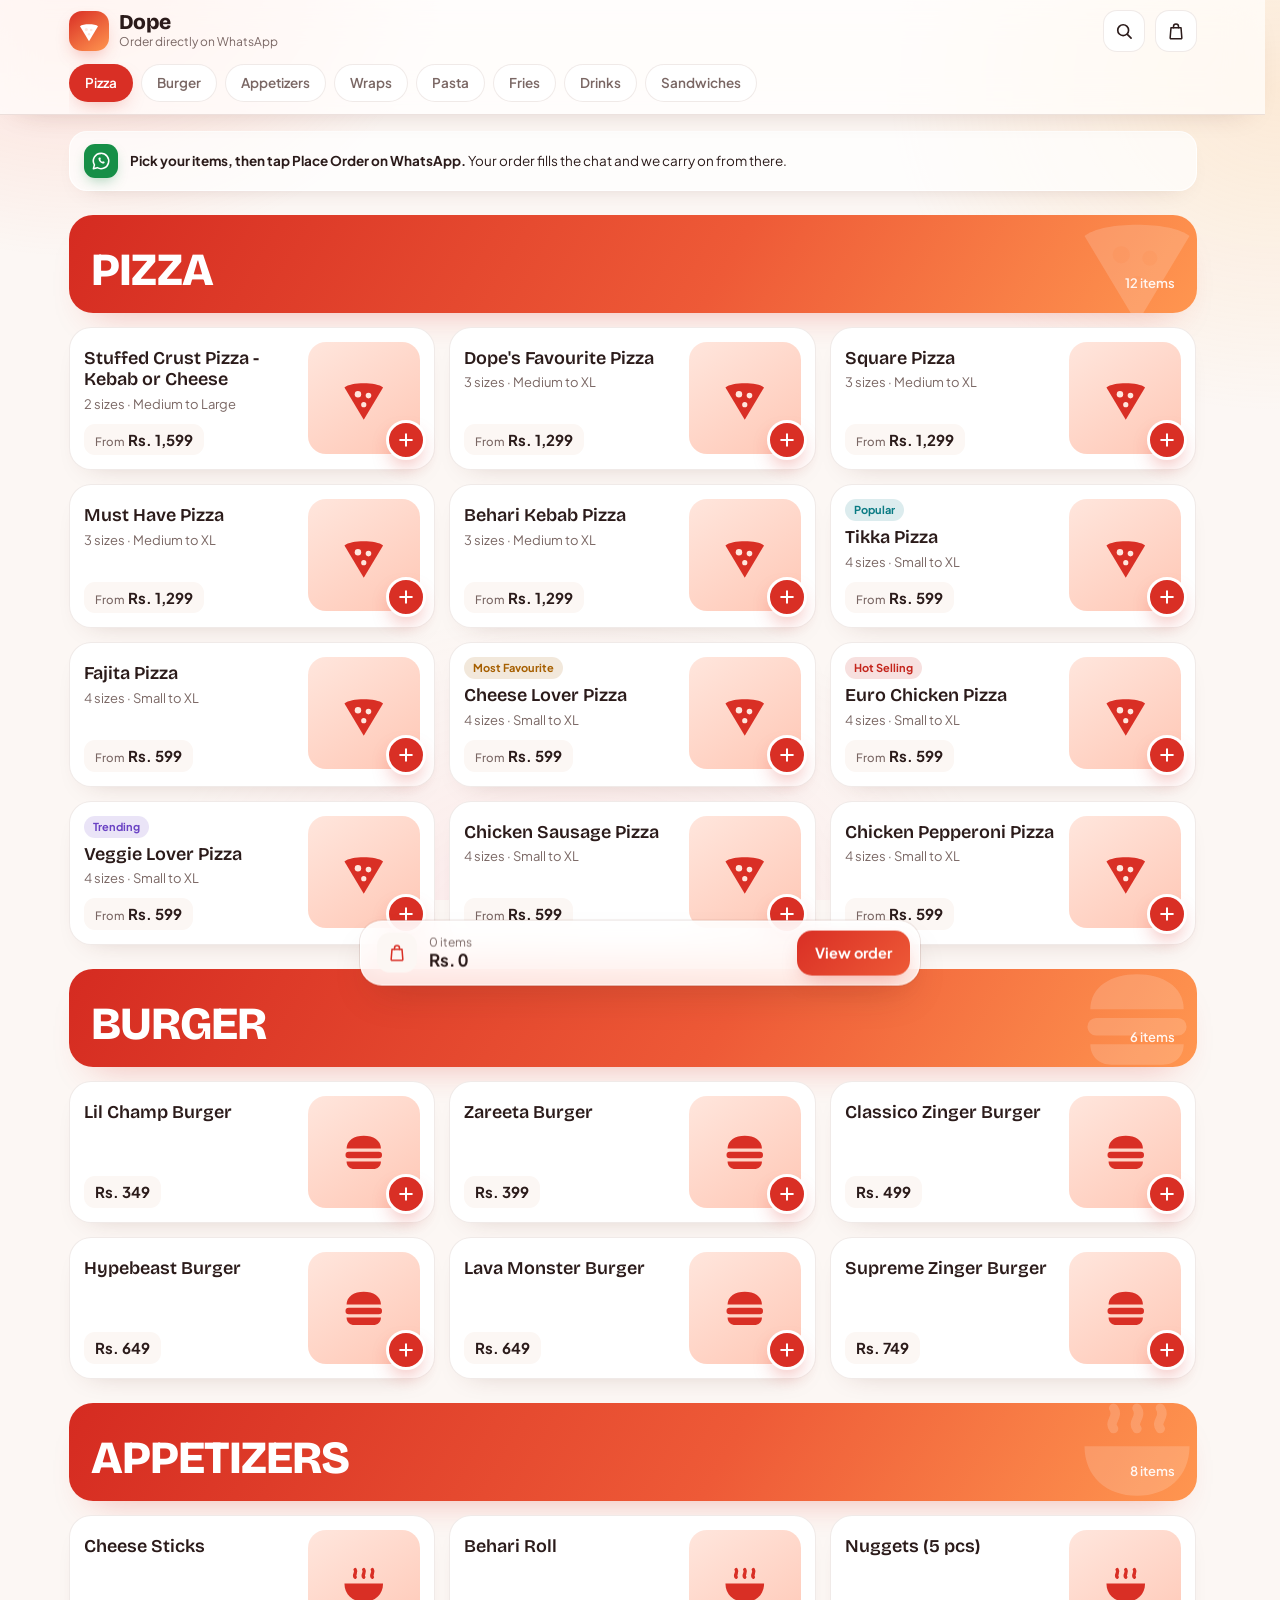
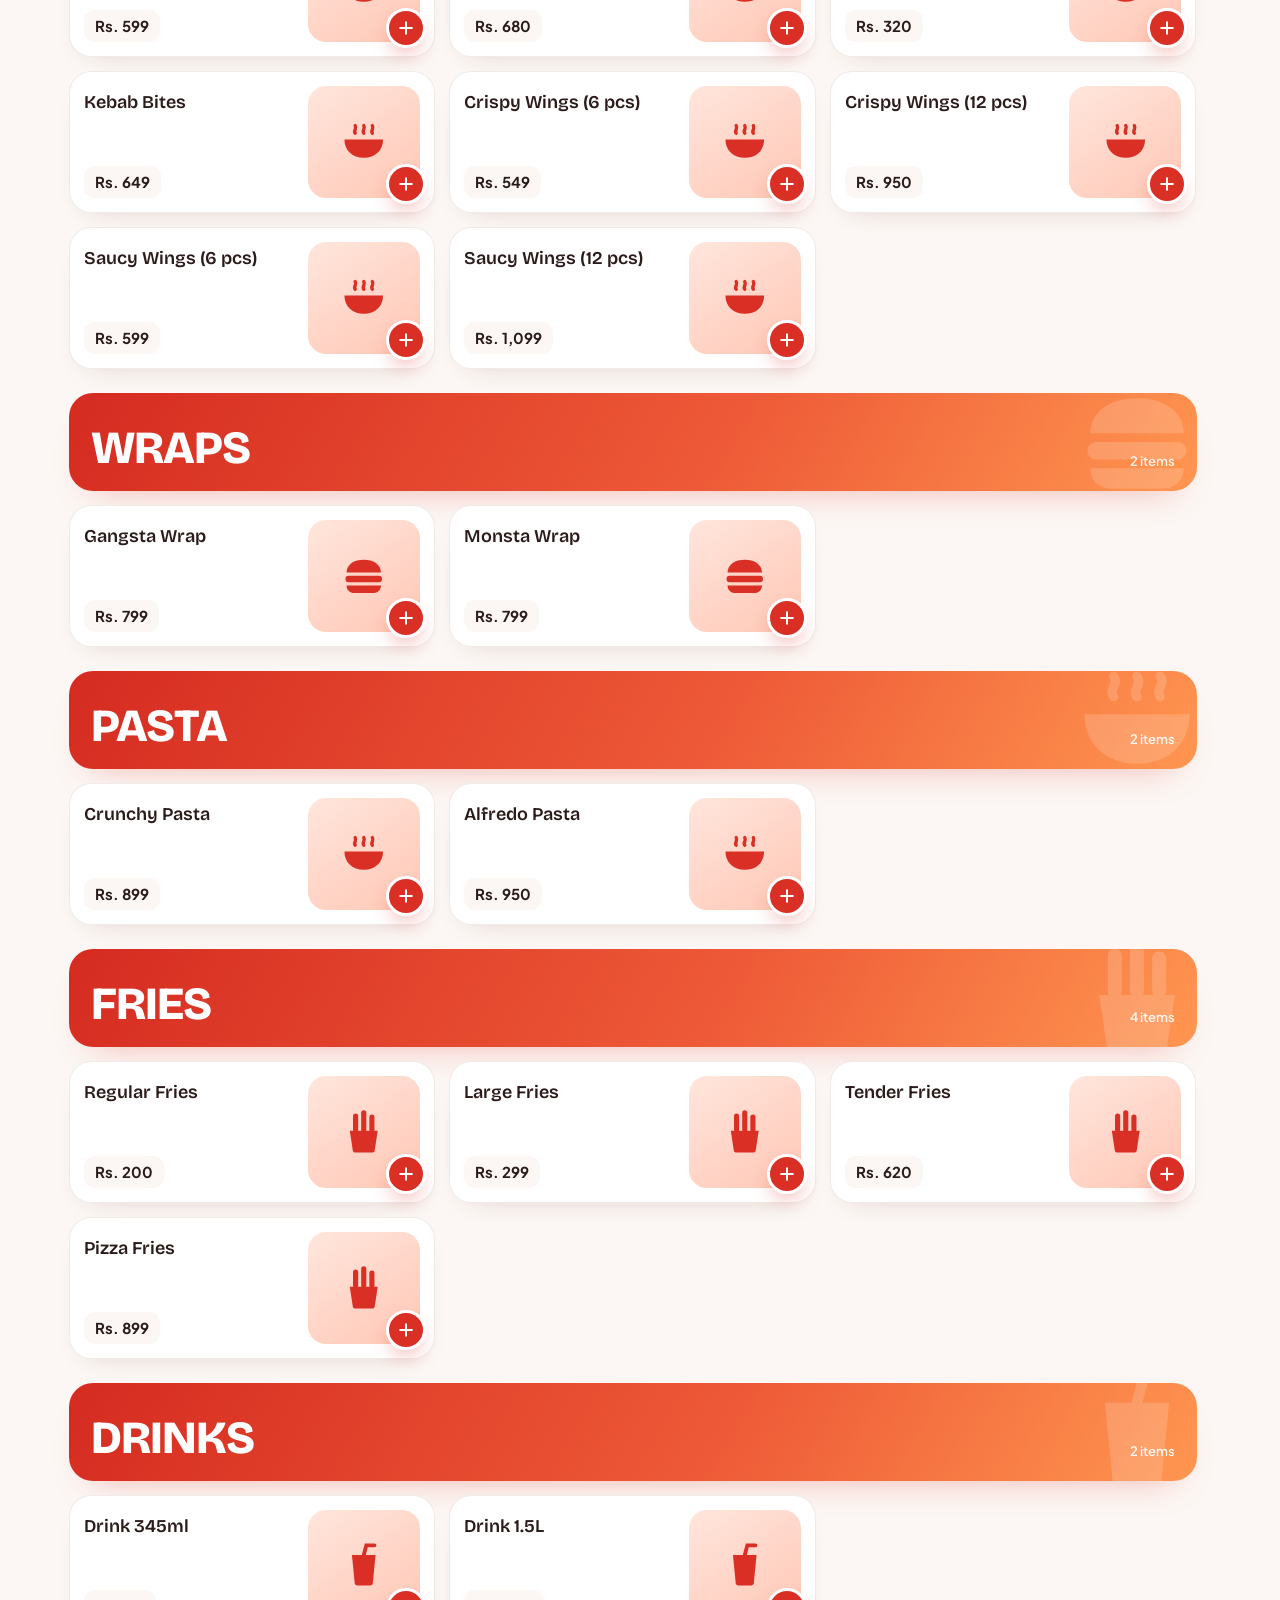
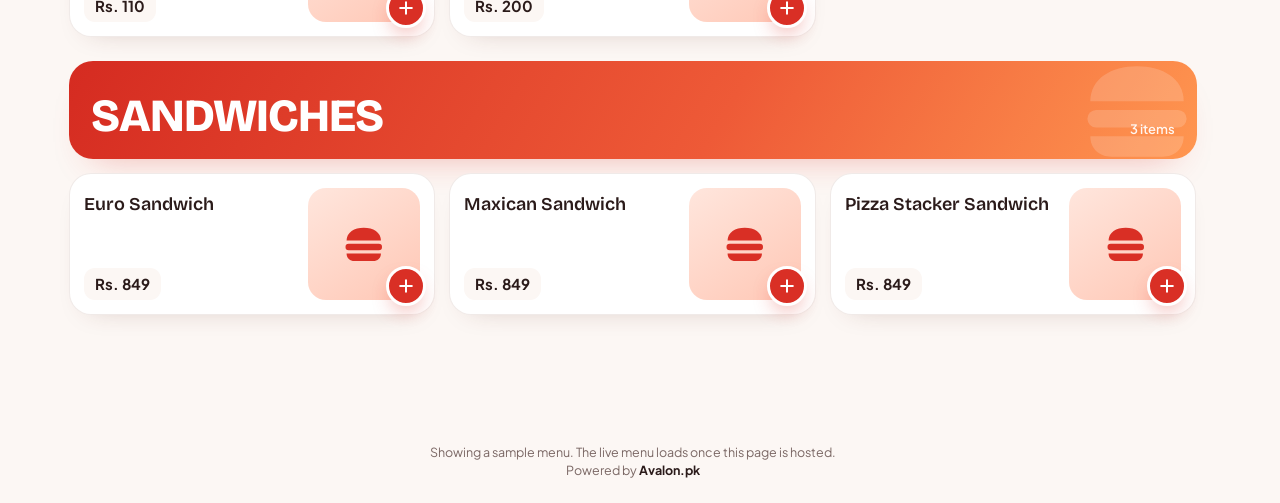
<file: menu/menu.html>
<!doctype html>
<html lang="en">
<head>
<meta charset="utf-8">
<meta name="viewport" content="width=device-width, initial-scale=1">
<title>Avalon Ordering</title>
<link rel="preconnect" href="https://fonts.googleapis.com">
<link rel="preconnect" href="https://fonts.gstatic.com" crossorigin>
<link rel="stylesheet" href="https://fonts.googleapis.com/css2?family=Bricolage+Grotesque:opsz,wght@12..96,600;12..96,800&family=Plus+Jakarta+Sans:wght@400;500;600;700&display=swap">
<style>
/* Layout concept: one long scroll. Full-bleed frosted bar on top (brand, search, cart, category tabs),
   white tiles for items, red/orange glow only on actions, frosted floating cart bar and sheets.
   Blur is used on 4 surfaces only (top bar, cart bar, item sheet, cart drawer) to stay light. */
:root {
  --font-display: "Bricolage Grotesque", "Trebuchet MS", system-ui, sans-serif;
  --font-body: "Plus Jakarta Sans", system-ui, -apple-system, "Segoe UI", Roboto, sans-serif;
  --bg: #fcf7f4;
  --ink: #2b1b1a;
  --muted: #7a6764;
  --line: rgba(122, 64, 52, .14);
  --glass: rgba(255, 255, 255, .70);
  --glass-strong: rgba(255, 255, 255, .84);
  --glass-edge: rgba(255, 255, 255, .85);
  --sheet: rgba(255, 253, 251, .93);
  --tile: #ffffff;
  --tile-edge: rgba(122, 64, 52, .11);
  --accent: #d92f25;
  --glow: rgba(217, 47, 37, .38);
  --warm: #ff9650;
  --wa: #168f47;
  --wa-glow: rgba(22, 143, 71, .38);
  --ph-a: #ffe6dd;
  --ph-b: #ffc7b5;
  --blob1: rgba(255, 120, 90, .22);
  --blob2: rgba(255, 190, 110, .22);
  --blob3: rgba(255, 150, 170, .15);
  --shadow-c: rgba(90, 40, 30, .28);
  --c-pop: #0b7b84;
  --c-hot: #c4251c;
  --c-trend: #6a42c4;
  --c-fav: #a65f00;
}
@media (prefers-color-scheme: dark) {
  :root:not([data-theme="light"]) {
    --bg: #140e0f; --ink: #f7ece9; --muted: #b9a6a2; --line: rgba(255, 200, 190, .14);
    --glass: rgba(30, 22, 23, .62); --glass-strong: rgba(36, 27, 28, .80); --glass-edge: rgba(255, 255, 255, .10);
    --sheet: rgba(30, 22, 23, .94); --tile: #211819; --tile-edge: rgba(255, 210, 200, .10);
    --accent: #ee4036; --glow: rgba(238, 64, 54, .45); --warm: #ff8f4a;
    --wa: #148a43; --wa-glow: rgba(20, 138, 67, .45);
    --ph-a: #3a2321; --ph-b: #5a2d27;
    --blob1: rgba(255, 90, 70, .16); --blob2: rgba(255, 150, 70, .12); --blob3: rgba(255, 90, 130, .10);
    --shadow-c: rgba(0, 0, 0, .6);
    --c-pop: #5fd3dc; --c-hot: #ff8a80; --c-trend: #b9a0ff; --c-fav: #ffc266;
    color-scheme: dark;
  }
}
:root[data-theme="dark"] {
  --bg: #140e0f; --ink: #f7ece9; --muted: #b9a6a2; --line: rgba(255, 200, 190, .14);
  --glass: rgba(30, 22, 23, .62); --glass-strong: rgba(36, 27, 28, .80); --glass-edge: rgba(255, 255, 255, .10);
  --sheet: rgba(30, 22, 23, .94); --tile: #211819; --tile-edge: rgba(255, 210, 200, .10);
  --accent: #ee4036; --glow: rgba(238, 64, 54, .45); --warm: #ff8f4a;
  --wa: #148a43; --wa-glow: rgba(20, 138, 67, .45);
  --ph-a: #3a2321; --ph-b: #5a2d27;
  --blob1: rgba(255, 90, 70, .16); --blob2: rgba(255, 150, 70, .12); --blob3: rgba(255, 90, 130, .10);
  --shadow-c: rgba(0, 0, 0, .6);
  --c-pop: #5fd3dc; --c-hot: #ff8a80; --c-trend: #b9a0ff; --c-fav: #ffc266;
  color-scheme: dark;
}

* { box-sizing: border-box; -webkit-tap-highlight-color: transparent; }
[hidden] { display: none !important; }
img { max-width: 100%; }
html { scroll-behavior: smooth; scrollbar-gutter: stable; }
body {
  margin: 0; font-family: var(--font-body); font-size: 15px; line-height: 1.45;
  background: var(--bg); color: var(--ink); -webkit-font-smoothing: antialiased;
}
body::before {
  content: ""; position: fixed; inset: 0 0 auto; height: env(safe-area-inset-top, 0px);
  background: var(--bg); z-index: 60;
}
button { font: inherit; color: inherit; }
.glow {
  position: fixed; inset: 0; z-index: -1; pointer-events: none;
  background:
    radial-gradient(520px 420px at 6% -4%, var(--blob1), transparent 70%),
    radial-gradient(560px 460px at 100% 10%, var(--blob2), transparent 70%),
    radial-gradient(640px 520px at 45% 108%, var(--blob3), transparent 70%);
}
.wrap {
  max-width: 1160px; margin-inline: auto;
  padding-left: max(16px, env(safe-area-inset-left, 0px));
  padding-right: max(16px, env(safe-area-inset-right, 0px));
}
.ic { width: 20px; height: 20px; fill: currentColor; flex: none; }

/* top bar */
.bar {
  position: sticky; top: env(safe-area-inset-top, 0px); z-index: 50;
  background: var(--glass); border-bottom: 1px solid var(--line);
  -webkit-backdrop-filter: blur(18px) saturate(1.4); backdrop-filter: blur(18px) saturate(1.4);
  box-shadow: 0 12px 30px -20px var(--shadow-c);
}
.row { display: flex; align-items: center; gap: 10px; padding-block: 10px; }
.brand { display: flex; align-items: center; gap: 10px; min-width: 0; flex: 1; }
.logo {
  width: 40px; height: 40px; border-radius: 13px; flex: none; display: grid; place-items: center; color: #fff;
  background: linear-gradient(145deg, var(--accent), var(--warm)); box-shadow: 0 8px 18px -6px var(--glow);
}
.logo .ic { width: 24px; height: 24px; }
.brand b { display: block; font-family: var(--font-display); font-weight: 800; font-size: 21px; letter-spacing: -.01em; line-height: 1.05; }
.brand span { display: block; font-size: 12px; color: var(--muted); white-space: nowrap; overflow: hidden; text-overflow: ellipsis; }
.ibtn {
  position: relative; width: 42px; height: 42px; flex: none; display: grid; place-items: center; cursor: pointer;
  border-radius: 14px; border: 1px solid var(--tile-edge); background: var(--tile); color: var(--ink);
  transition: transform .15s ease;
}
.ibtn:active { transform: scale(.92); }
.count {
  position: absolute; top: -6px; right: -6px; min-width: 20px; height: 20px; padding: 0 5px; border-radius: 10px;
  display: grid; place-items: center; font-size: 11px; font-weight: 700; color: #fff; background: var(--accent);
  box-shadow: 0 4px 10px -2px var(--glow); transform: scale(0); transition: transform .3s cubic-bezier(.3, 1.7, .5, 1);
}
.count.on { transform: scale(1); }
.search { display: grid; grid-template-rows: 0fr; transition: grid-template-rows .25s ease; }
.search.open { grid-template-rows: 1fr; }
.search > div { overflow: hidden; }
.search:not(.open) input { visibility: hidden; }
.search input {
  width: 100%; height: 44px; margin-bottom: 10px; padding: 0 14px; font: inherit; color: var(--ink);
  border-radius: 14px; border: 1px solid var(--tile-edge); background: var(--tile);
}
.tabs { display: flex; gap: 8px; overflow-x: auto; padding-block: 2px 12px; scrollbar-width: none; }
.tabs::-webkit-scrollbar { display: none; }
.tab {
  flex: none; padding: 8px 15px; border-radius: 999px; cursor: pointer; font-size: 13.5px; font-weight: 600;
  border: 1px solid var(--tile-edge); background: var(--tile); color: var(--muted);
  transition: background .2s, color .2s, box-shadow .2s, transform .15s;
}
.tab:active { transform: scale(.95); }
.tab.on { color: #fff; border-color: transparent; background: var(--accent); box-shadow: 0 8px 20px -8px var(--glow); }

/* discounts */
.deal {
  position: relative; overflow: hidden; display: flex; align-items: center; justify-content: space-between; gap: 10px;
  min-height: 176px; padding: 18px 20px 18px 22px; border-radius: 26px; color: #fff;
  background:
    radial-gradient(240px 190px at 4% 0%, rgba(255, 255, 255, .20), transparent 70%),
    linear-gradient(118deg, #b81f17 0%, var(--accent) 48%, var(--warm) 135%);
  box-shadow: 0 18px 36px -20px var(--glow);
}
.deal + .banner { margin-top: 12px; }
.deal-txt { position: relative; z-index: 1; min-width: 0; }
.deal-chip {
  display: inline-flex; align-items: center; gap: 6px; padding: 5px 11px; border-radius: 9px;
  background: #ffbf3c; color: #3a2200; font-size: 12.5px; font-weight: 800; letter-spacing: .02em; text-transform: uppercase;
}
.deal-chip .ic { width: 15px; height: 15px; }
.deal h2 {
  margin: 8px 0 0; font-family: var(--font-display); font-weight: 800; line-height: .95; letter-spacing: -.02em;
  font-size: clamp(34px, 10.5vw, 58px); text-transform: uppercase;
}
.deal h2 span { display: block; }
.deal p { margin: 10px 0 0; font-size: 13.5px; font-weight: 600; transform: rotate(-3deg); transform-origin: left center; }
.deal-img {
  flex: none; width: clamp(108px, 34vw, 190px); aspect-ratio: 1; border-radius: 50%; object-fit: cover; margin-right: -12px;
  border: 4px solid rgba(255, 255, 255, .92); box-shadow: 0 16px 30px -10px rgba(60, 10, 0, .55);
}
.was { font-size: 12.5px; font-weight: 500; color: var(--muted); text-decoration: line-through; margin-right: 5px; }
.size .was { display: block; margin: 0; font-size: 11.5px; }

/* menu */
main { padding-bottom: 120px; }
.hint {
  margin-top: 16px; display: flex; align-items: center; gap: 12px; padding: 12px 14px; border-radius: 18px;
  background: var(--glass); border: 1px solid var(--glass-edge); box-shadow: 0 10px 26px -18px var(--shadow-c);
  font-size: 13.5px;
}
.hint .dot { width: 34px; height: 34px; border-radius: 11px; flex: none; display: grid; place-items: center; color: #fff; background: var(--wa); box-shadow: 0 6px 14px -4px var(--wa-glow); }
.hint p { margin: 0; min-width: 0; }
.cat { padding-top: 24px; scroll-margin-top: calc(var(--barh, 120px) + 6px); }
.banner {
  position: relative; overflow: hidden; display: flex; align-items: flex-end; justify-content: space-between; gap: 12px;
  min-height: 98px; padding: 20px 22px; border-radius: 24px; color: #fff;
  background: linear-gradient(120deg, #d52b21 0%, #ee5a37 58%, #ff9650 100%);
  box-shadow: 0 20px 36px -24px var(--glow);
}
.banner h2 { margin: 0; font-family: var(--font-display); font-weight: 800; font-size: clamp(30px, 6vw, 46px); line-height: 1; letter-spacing: -.02em; text-transform: uppercase; }
.banner small { font-size: 13px; font-weight: 600; opacity: .92; white-space: nowrap; }
.banner .ic { position: absolute; right: -10px; top: 50%; width: 140px; height: 140px; translate: 0 -50%; opacity: .17; }
.grid { display: grid; gap: 14px; margin-top: 14px; grid-template-columns: minmax(0, 1fr); }
@media (min-width: 640px) { .grid { grid-template-columns: repeat(2, minmax(0, 1fr)); } }
@media (min-width: 1000px) { .grid { grid-template-columns: repeat(3, minmax(0, 1fr)); } }
.card {
  position: relative; display: flex; justify-content: space-between; gap: 14px; min-width: 0; padding: 14px; cursor: pointer;
  border-radius: 22px; background: var(--tile); border: 1px solid var(--tile-edge); box-shadow: 0 12px 28px -20px var(--shadow-c);
  transition: transform .2s ease, box-shadow .2s ease;
}
@media (hover: hover) { .card:hover { transform: translateY(-3px); box-shadow: 0 22px 36px -22px var(--shadow-c); } }
.card:active { transform: scale(.985); }
.card.off { opacity: .55; }
.info { display: flex; flex-direction: column; align-items: flex-start; min-width: 0; flex: 1; }
.bd { padding: 3px 9px; border-radius: 999px; font-size: 11px; font-weight: 700; background: color-mix(in srgb, currentColor 14%, transparent); }
.b-pop { color: var(--c-pop); } .b-hot { color: var(--c-hot); } .b-trend { color: var(--c-trend); } .b-fav { color: var(--c-fav); }
.name { margin: 6px 0 4px; font-family: var(--font-display); font-weight: 600; font-size: 18px; line-height: 1.2; overflow-wrap: anywhere; }
.sub { margin: 0 0 10px; font-size: 13px; color: var(--muted); display: -webkit-box; -webkit-line-clamp: 2; -webkit-box-orient: vertical; overflow: hidden; }
.price { margin-top: auto; padding: 5px 11px; border-radius: 11px; font-size: 15px; font-weight: 700; background: var(--bg); }
.price small { font-size: 11.5px; font-weight: 500; color: var(--muted); margin-right: 3px; }
.pic { position: relative; flex: none; width: 112px; height: 112px; }
.img, .ph { width: 100%; height: 100%; border-radius: 18px; }
.img { display: block; object-fit: cover; background: var(--ph-a); }
.ph { display: grid; place-items: center; color: var(--accent); background: linear-gradient(145deg, var(--ph-a), var(--ph-b)); }
.ph .ic { width: 46%; height: 46%; }
.add {
  position: absolute; right: -6px; bottom: -6px; width: 40px; height: 40px; border-radius: 50%; cursor: pointer;
  display: grid; place-items: center; color: #fff; border: 3px solid var(--tile); background: var(--accent);
  box-shadow: 0 10px 20px -6px var(--glow); transition: transform .15s ease;
}
.add:active { transform: scale(.86); }
.add:disabled { background: var(--muted); box-shadow: none; cursor: not-allowed; }
.sk { height: 140px; border-radius: 22px; background: var(--tile); border: 1px solid var(--tile-edge); animation: pulse 1.3s ease-in-out infinite; }
@keyframes pulse { 50% { opacity: .45; } }
.empty { padding: 48px 16px; text-align: center; color: var(--muted); }
.foot { padding-block: 8px 24px; font-size: 12.5px; color: var(--muted); text-align: center; }
.foot b { color: var(--ink); }

/* cart bar */
.cartbar {
  position: fixed; z-index: 40; display: flex; align-items: center; gap: 12px; width: auto; max-width: 560px; margin-inline: auto;
  left: max(16px, env(safe-area-inset-left, 0px)); right: max(16px, env(safe-area-inset-right, 0px));
  bottom: calc(12px + env(safe-area-inset-bottom, 0px)); padding: 9px 9px 9px 16px; cursor: pointer; text-align: left;
  border-radius: 22px; border: 1px solid var(--glass-edge); background: var(--glass-strong);
  -webkit-backdrop-filter: blur(18px) saturate(1.5); backdrop-filter: blur(18px) saturate(1.5);
  box-shadow: 0 18px 40px -16px var(--shadow-c), 0 0 0 1px var(--line);
  transform: translateY(150%); transition: transform .45s cubic-bezier(.2, .9, .25, 1.08);
}
.cartbar.on { transform: none; }
.cartbar .bag { position: relative; width: 40px; height: 40px; border-radius: 13px; display: grid; place-items: center; color: var(--accent); background: var(--bg); flex: none; }
.cartbar .meta { flex: 1; min-width: 0; line-height: 1.2; }
.cartbar .meta small { display: block; font-size: 12px; color: var(--muted); }
.cartbar .meta b { font-size: 17px; font-variant-numeric: tabular-nums; }
.cta {
  padding: 12px 18px; border-radius: 15px; font-weight: 700; font-size: 14.5px; color: #fff; white-space: nowrap;
  background: linear-gradient(135deg, var(--accent), #ee5a37); box-shadow: 0 10px 22px -8px var(--glow);
}
.bump { animation: bump .35s ease; }
@keyframes bump { 40% { transform: scale(1.04); } }
.toast {
  position: fixed; z-index: 90; left: 50%; bottom: calc(86px + env(safe-area-inset-bottom, 0px)); max-width: calc(100% - 32px);
  padding: 10px 16px; border-radius: 999px; font-size: 13.5px; font-weight: 600; white-space: nowrap; overflow: hidden; text-overflow: ellipsis;
  background: var(--ink); color: var(--bg); box-shadow: 0 14px 30px -12px rgba(0, 0, 0, .5);
  opacity: 0; transform: translate(-50%, 14px); pointer-events: none; transition: opacity .25s, transform .25s;
}
.toast.on { opacity: 1; transform: translate(-50%, 0); }

/* sheet + drawer */
.scrim { position: fixed; inset: 0; z-index: 70; background: rgba(30, 12, 10, .42); opacity: 0; visibility: hidden; transition: opacity .28s, visibility 0s .28s; }
.scrim.on { opacity: 1; visibility: visible; transition: opacity .28s; }
.panel {
  position: fixed; z-index: 80; left: 0; right: 0; bottom: 0; margin-inline: auto; max-width: 560px; max-height: 92dvh;
  display: flex; flex-direction: column; border-radius: 28px 28px 0 0; border: 1px solid var(--glass-edge); border-bottom: 0;
  background: var(--sheet); -webkit-backdrop-filter: blur(16px) saturate(1.4); backdrop-filter: blur(16px) saturate(1.4);
  box-shadow: 0 -24px 60px -24px var(--shadow-c); padding-bottom: env(safe-area-inset-bottom, 0px);
  transform: translateY(105%); visibility: hidden; transition: transform .4s cubic-bezier(.2, .9, .25, 1), opacity .3s, visibility 0s .4s;
}
.panel.open { transform: none; visibility: visible; transition: transform .4s cubic-bezier(.2, .9, .25, 1), opacity .3s; }
.px { padding-left: max(18px, env(safe-area-inset-left, 0px)); padding-right: max(18px, env(safe-area-inset-right, 0px)); }
.grab { width: 40px; height: 4px; border-radius: 2px; margin: 8px auto 0; background: var(--line); flex: none; }
.close { position: absolute; top: 14px; right: max(14px, env(safe-area-inset-right, 0px)); z-index: 2; width: 38px; height: 38px; border-radius: 50%; background: var(--glass-strong); }
.pbody { overflow-y: auto; overscroll-behavior: contain; flex: 1; min-height: 0; }
.shero { padding-top: 14px; }
.shero .img, .shero .ph { height: 210px; border-radius: 22px; }
.shero .ph .ic { width: 72px; height: 72px; }
.ptitle { padding-block: 14px 4px; }
.ptitle h3 { margin: 0; font-family: var(--font-display); font-weight: 800; font-size: 26px; line-height: 1.12; letter-spacing: -.01em; overflow-wrap: anywhere; }
.ptitle p { margin: 6px 0 0; color: var(--muted); }
.lbl { margin: 18px 0 8px; font-size: 12px; font-weight: 700; letter-spacing: .08em; text-transform: uppercase; color: var(--muted); }
.sizes { display: grid; grid-template-columns: repeat(auto-fit, minmax(92px, 1fr)); gap: 8px; }
.size {
  display: flex; flex-direction: column; align-items: center; gap: 2px; padding: 11px 6px; cursor: pointer; border-radius: 16px;
  border: 1px solid var(--tile-edge); background: var(--tile); transition: background .2s, color .2s, box-shadow .2s, transform .15s;
}
.size:active { transform: scale(.95); }
.size span { font-size: 13px; font-weight: 600; }
.size b { font-size: 14.5px; font-variant-numeric: tabular-nums; }
.size[aria-checked="true"] { color: #fff; border-color: transparent; background: var(--accent); box-shadow: 0 12px 22px -10px var(--glow); }
.size:disabled { opacity: .45; cursor: not-allowed; text-decoration: line-through; }
.qty { display: inline-flex; align-items: center; gap: 4px; padding: 4px; border-radius: 18px; border: 1px solid var(--tile-edge); background: var(--tile); }
.qty button { width: 38px; height: 38px; border-radius: 14px; border: 0; cursor: pointer; display: grid; place-items: center; background: var(--bg); transition: transform .12s; }
.qty button:active { transform: scale(.88); }
.qty button.pl { color: #fff; background: var(--accent); box-shadow: 0 8px 16px -6px var(--glow); }
.qty output { min-width: 38px; text-align: center; font-weight: 700; font-size: 16px; font-variant-numeric: tabular-nums; }
.pfoot { padding-block: 12px 14px; border-top: 1px solid var(--line); flex: none; }
.big {
  display: flex; align-items: center; justify-content: center; gap: 10px; width: 100%; height: 54px; border: 0; border-radius: 18px;
  cursor: pointer; font-weight: 700; font-size: 16px; color: #fff; text-decoration: none;
  background: linear-gradient(135deg, var(--accent), #ee5a37); box-shadow: 0 14px 28px -12px var(--glow); transition: transform .15s;
}
.big:active { transform: scale(.98); }
.big.wa { background: linear-gradient(135deg, var(--wa), #1fb455); box-shadow: 0 14px 28px -12px var(--wa-glow); }
.big .ic { width: 24px; height: 24px; }
.phead { padding-block: 16px 6px; padding-right: 64px; }
.phead h3 { margin: 0; font-family: var(--font-display); font-weight: 800; font-size: 24px; }
.line { display: flex; align-items: center; gap: 12px; padding: 10px; margin-top: 10px; border-radius: 18px; background: var(--tile); border: 1px solid var(--tile-edge); }
.line .thumb { width: 58px; height: 58px; flex: none; }
.line .thumb .img, .line .thumb .ph { border-radius: 14px; }
.line .t { flex: 1; min-width: 0; }
.line .t b { display: block; font-size: 14.5px; line-height: 1.25; overflow-wrap: anywhere; }
.line .t small { display: block; color: var(--muted); font-size: 12.5px; }
.line .t .p { margin-top: 2px; font-weight: 700; font-size: 14px; font-variant-numeric: tabular-nums; }
.line .qty { padding: 2px; border-radius: 14px; }
.line .qty button { width: 30px; height: 30px; border-radius: 11px; }
.line .qty output { min-width: 26px; font-size: 14px; }
.line .qty .ic { width: 16px; height: 16px; }
.rm { width: 32px; height: 32px; border: 0; border-radius: 10px; cursor: pointer; display: grid; place-items: center; color: var(--c-hot); background: transparent; }
.total { display: flex; justify-content: space-between; align-items: baseline; margin-bottom: 12px; }
.total span { color: var(--muted); font-weight: 600; }
.total b { font-family: var(--font-display); font-size: 24px; font-variant-numeric: tabular-nums; }
.note { margin: 10px 0 0; text-align: center; font-size: 12.5px; color: var(--muted); }

@media (min-width: 760px) {
  #sheet { bottom: auto; top: 50%; max-width: 520px; border-radius: 28px; border-bottom: 1px solid var(--glass-edge); opacity: 0; transform: translateY(-46%) scale(.96); }
  #sheet.open { opacity: 1; transform: translateY(-50%); }
  #drawer { left: auto; right: 0; top: 0; bottom: 0; margin: 0; max-width: 430px; max-height: none; border-radius: 28px 0 0 28px; border-bottom: 1px solid var(--glass-edge); transform: translateX(105%); }
  #drawer.open { transform: none; }
  .grab { display: none; }
}
:focus-visible { outline: 2px solid var(--accent); outline-offset: 2px; }
@media (prefers-reduced-motion: reduce) {
  html { scroll-behavior: auto; }
  *, *::before, *::after { animation: none !important; transition-duration: .01ms !important; }
}
</style>
</head>
<body>

<div class="glow" aria-hidden="true"></div>

<svg width="0" height="0" style="position:absolute" aria-hidden="true" focusable="false">
  <symbol id="i-pizza" viewBox="0 0 24 24"><path d="M3 7.2C6 4.6 18 4.6 21 7.2L12 22.2Z"/><circle cx="9.3" cy="10.4" r="1.5" fill="var(--ph-a)"/><circle cx="14.2" cy="11" r="1.3" fill="var(--ph-a)"/><circle cx="12" cy="15.2" r="1.2" fill="var(--ph-a)"/></symbol>
  <symbol id="i-burger" viewBox="0 0 24 24"><path d="M4 10.5C4 6.6 7.6 4.5 12 4.5s8 2.1 8 6z"/><rect x="3.5" y="12" width="17" height="3" rx="1.5"/><path d="M4 16.5h16c0 2.2-1.6 3.5-3.6 3.5H7.6C5.6 20 4 18.7 4 16.5z"/></symbol>
  <symbol id="i-cup" viewBox="0 0 24 24"><path d="M6.5 7h11l-1.3 13.2c-.1.6-.6 1-1.2 1H9c-.6 0-1.1-.4-1.2-1z"/><path d="M12 7l1.2-4.5H17" fill="none" stroke="currentColor" stroke-width="1.8" stroke-linecap="round"/></symbol>
  <symbol id="i-fries" viewBox="0 0 24 24"><path d="M5.5 11.5h13l-1.4 9.2c-.1.6-.6 1-1.2 1H8.1c-.6 0-1.1-.4-1.2-1z"/><rect x="7" y="3.5" width="2.4" height="8.5" rx="1.2"/><rect x="10.8" y="2" width="2.4" height="10" rx="1.2"/><rect x="14.6" y="4" width="2.4" height="8" rx="1.2"/></symbol>
  <symbol id="i-bowl" viewBox="0 0 24 24"><path d="M3 11h18c0 5.2-3.8 8.5-9 8.5S3 16.2 3 11z"/><path d="M8 8c-1-1.2 1-2 0-3.5M12 8c-1-1.2 1-2 0-3.5M16 8c-1-1.2 1-2 0-3.5" fill="none" stroke="currentColor" stroke-width="1.6" stroke-linecap="round"/></symbol>
  <symbol id="i-bag" viewBox="0 0 24 24"><path d="M6 8h12l1 12.2c.05.6-.4 1.1-1 1.1H6c-.6 0-1.05-.5-1-1.1z" fill="none" stroke="currentColor" stroke-width="1.8" stroke-linejoin="round"/><path d="M9 8V6.5a3 3 0 016 0V8" fill="none" stroke="currentColor" stroke-width="1.8" stroke-linecap="round"/></symbol>
  <symbol id="i-search" viewBox="0 0 24 24"><circle cx="11" cy="11" r="6.5" fill="none" stroke="currentColor" stroke-width="2"/><path d="M16 16l4.5 4.5" stroke="currentColor" stroke-width="2" stroke-linecap="round"/></symbol>
  <symbol id="i-plus" viewBox="0 0 24 24"><path d="M12 5v14M5 12h14" fill="none" stroke="currentColor" stroke-width="2.4" stroke-linecap="round"/></symbol>
  <symbol id="i-minus" viewBox="0 0 24 24"><path d="M5 12h14" fill="none" stroke="currentColor" stroke-width="2.4" stroke-linecap="round"/></symbol>
  <symbol id="i-x" viewBox="0 0 24 24"><path d="M6 6l12 12M18 6L6 18" fill="none" stroke="currentColor" stroke-width="2.2" stroke-linecap="round"/></symbol>
  <symbol id="i-trash" viewBox="0 0 24 24"><path d="M4 7h16M9 7V4.5h6V7M6.5 7l1 13h9l1-13M10 11v6M14 11v6" fill="none" stroke="currentColor" stroke-width="1.8" stroke-linecap="round" stroke-linejoin="round"/></symbol>
  <symbol id="i-wa" viewBox="0 0 24 24"><path d="M12 2.8a9.2 9.2 0 00-7.9 13.9L2.9 21.2l4.6-1.2A9.2 9.2 0 1012 2.8z" fill="none" stroke="currentColor" stroke-width="1.9" stroke-linejoin="round"/><path d="M9 8.3c-.3 3.7 2.9 6.9 6.6 6.6l1-1.7-2.1-1-1 .8c-1-.4-2-1.4-2.4-2.4l.8-1-1-2.1z"/></symbol>
</svg>

<header class="bar" id="bar">
  <div class="wrap">
    <div class="row">
      <div class="brand">
        <div class="logo"><svg class="ic"><use href="#i-pizza"/></svg></div>
        <div><b id="rname">Dope</b><span id="rtag">Order directly on WhatsApp</span></div>
      </div>
      <button class="ibtn" id="searchBtn" aria-label="Search the menu" aria-expanded="false"><svg class="ic"><use href="#i-search"/></svg></button>
      <button class="ibtn" id="cartBtn" aria-label="Open your order"><svg class="ic"><use href="#i-bag"/></svg><span class="count" id="count">0</span></button>
    </div>
    <div class="search" id="search"><div><input id="q" type="search" placeholder="Search pizzas, burgers, wings..." autocomplete="off" aria-label="Search the menu"></div></div>
    <nav class="tabs" id="tabs" aria-label="Menu categories"></nav>
  </div>
</header>

<main class="wrap">
  <div class="hint">
    <div class="dot"><svg class="ic"><use href="#i-wa"/></svg></div>
    <p><b>Pick your items, then tap Place Order on WhatsApp.</b> Your order fills the chat and we carry on from there.</p>
  </div>
  <div id="menu"></div>
  <div class="empty" id="noRes" hidden>Nothing matches that search. Try another word.</div>
</main>

<footer class="wrap foot">
  <div id="demoNote" hidden>Showing a sample menu. The live menu loads once this page is hosted.</div>
  <div>Powered by <b>Avalon.pk</b></div>
</footer>

<button class="cartbar" id="cartbar" aria-label="View your order">
  <span class="bag"><svg class="ic"><use href="#i-bag"/></svg></span>
  <span class="meta"><small id="barCount">0 items</small><b id="barTotal">Rs. 0</b></span>
  <span class="cta">View order</span>
</button>
<div class="toast" id="toast" role="status" aria-live="polite"></div>
<div class="scrim" id="scrim"></div>

<section class="panel" id="sheet" role="dialog" aria-modal="true" aria-label="Item details">
  <div class="grab"></div>
  <button class="ibtn close" data-close aria-label="Close"><svg class="ic"><use href="#i-x"/></svg></button>
  <div class="pbody px">
    <div class="shero" id="sHero"></div>
    <div class="ptitle" id="sTitle"></div>
    <div id="sDyn"></div>
  </div>
  <div class="pfoot px"><button class="big" id="addBtn">Add to order</button></div>
</section>

<aside class="panel" id="drawer" role="dialog" aria-modal="true" aria-label="Your order">
  <div class="grab"></div>
  <button class="ibtn close" data-close aria-label="Close"><svg class="ic"><use href="#i-x"/></svg></button>
  <div class="phead px"><h3>Your order</h3></div>
  <div class="pbody px" id="cartList"></div>
  <div class="pfoot px" id="cartFoot">
    <div class="total"><span>Subtotal</span><b id="subtotal">Rs. 0</b></div>
    <a class="big wa" id="waBtn" href="#" target="_blank" rel="noopener"><svg class="ic"><use href="#i-wa"/></svg>Place Order on WhatsApp</a>
    <p class="note">You'll continue your order in WhatsApp.</p>
  </div>
</aside>

<script>
(function () {
  "use strict";

  /* ---- Settings: change these per restaurant ---- */
  var CONFIG = {
    restaurant: "Dope",
    tagline: "Order directly on WhatsApp",
    whatsapp: "923715223117",            // restaurant WhatsApp number, country code first, digits only
    menuUrl: "https://143.110.190.102.sslip.io/webhook/menu",
    currency: "Rs.",
    greeting: ""                         // optional first line of the WhatsApp message
  };

  var $ = function (s, r) { return (r || document).querySelector(s); };
  var $$ = function (s, r) { return Array.prototype.slice.call((r || document).querySelectorAll(s)); };
  var fmt = function (n) { return CONFIG.currency + " " + Number(n).toLocaleString("en-US"); };
  var esc = function (s) { return String(s == null ? "" : s).replace(/[&<>"']/g, function (c) { return { "&": "&amp;", "<": "&lt;", ">": "&gt;", '"': "&quot;", "'": "&#39;" }[c]; }); };
  var slug = function (s) { return String(s).toLowerCase().replace(/[^a-z0-9]+/g, "-").replace(/^-|-$/g, ""); };
  var store = {
    get: function (k) { try { return localStorage.getItem(k); } catch (e) { return null; } },
    set: function (k, v) { try { localStorage.setItem(k, v); } catch (e) {} }
  };

  var cats = [];       // [{id,name,items:[{id,name,description,image,badge,variants:[{size,price,available,sheetName}],from}]}]
  var index = {};      // sheetName -> {item, variant}
  var itemById = {};
  var cart = {};       // sheetName -> line
  var S = { item: null, vi: 0, qty: 1 };
  var lastFocus = null, io = null, lockSpy = false, live = false;

  /* ---- sample menu (used when the live webhook can't be reached) ---- */
  function demo() {
    var IMG = "https://res.cloudinary.com/ottbppx0/image/upload/w_600,q_auto,f_auto/v1792440082/WhatsApp_Image_2026-10-20_at_00.58.13_1_prx3q5.jpg";
    var P4 = { Small: 599, Medium: 1199, Large: 1699, XL: 2599 };
    var P3 = { Medium: 1299, Large: 1849, XL: 2799 };
    var raw = [
      ["Pizza", [
        ["Stuffed Crust Pizza - Kebab or Cheese", { Medium: 1599, Large: 2249 }],
        ["Dope's Favourite Pizza", P3, { image: IMG }], ["Square Pizza", P3, { image: IMG }],
        ["Must Have Pizza", P3, { image: IMG }], ["Behari Kebab Pizza", P3, { image: IMG }],
        ["Tikka Pizza", P4, { image: IMG, badge: "Popular" }], ["Fajita Pizza", P4, { image: IMG }],
        ["Cheese Lover Pizza", P4, { image: IMG, badge: "Most Favourite" }],
        ["Euro Chicken Pizza", P4, { image: IMG, badge: "Hot Selling" }],
        ["Veggie Lover Pizza", P4, { image: IMG, badge: "Trending" }],
        ["Chicken Sausage Pizza", P4], ["Chicken Pepperoni Pizza", P4]]],
      ["Burger", [["Lil Champ Burger", 349], ["Zareeta Burger", 399], ["Classico Zinger Burger", 499], ["Hypebeast Burger", 649], ["Lava Monster Burger", 649], ["Supreme Zinger Burger", 749]]],
      ["Appetizers", [["Cheese Sticks", 599], ["Behari Roll", 680], ["Nuggets (5 pcs)", 320], ["Kebab Bites", 649], ["Crispy Wings (6 pcs)", 549], ["Crispy Wings (12 pcs)", 950], ["Saucy Wings (6 pcs)", 599], ["Saucy Wings (12 pcs)", 1099]]],
      ["Wraps", [["Gangsta Wrap", 799], ["Monsta Wrap", 799]]],
      ["Pasta", [["Crunchy Pasta", 899], ["Alfredo Pasta", 950]]],
      ["Fries", [["Regular Fries", 200], ["Large Fries", 299], ["Tender Fries", 620], ["Pizza Fries", 899]]],
      ["Drinks", [["Drink 345ml", 110], ["Drink 1.5L", 200]]],
      ["Sandwiches", [["Euro Sandwich", 849], ["Maxican Sandwich", 849], ["Pizza Stacker Sandwich", 849]]]
    ];
    return raw.map(function (c) {
      return {
        name: c[0],
        items: c[1].map(function (r) {
          var ex = r[2] || {};
          var variants = typeof r[1] === "number"
            ? [{ size: null, price: r[1], available: true }]
            : Object.keys(r[1]).map(function (k) { return { size: k, price: r[1][k], available: true }; });
          return { name: r[0], image: ex.image || "", badge: ex.badge || "", description: "", variants: variants };
        })
      };
    });
  }

  /* ---- data ---- */
  function normalize(list) {
    var out = (list || []).map(function (c) {
      return {
        id: slug(c.name), name: c.name, discountPct: Number(c.discountPct) || 0, discountUntil: c.discountUntil || "",
        items: (c.items || []).map(function (it) {
          var variants = (it.variants || []).map(function (v) {
            return {
              size: v.size || null, price: Number(v.price) || 0, available: v.available !== false,
              originalPrice: Number(v.originalPrice) || 0, discountPct: Number(v.discountPct) || 0,
              sheetName: v.sheetName || (v.size ? it.name + " (" + v.size + ")" : it.name)
            };
          });
          var ok = variants.filter(function (v) { return v.available; }).map(function (v) { return v.price; });
          return {
            id: it.id || slug(it.name), name: it.name, description: it.description || "", image: it.image || "",
            badge: it.badge || "", variants: variants, from: ok.length ? Math.min.apply(null, ok) : null
          };
        }).filter(function (it) { return it.variants.length; })
      };
    }).filter(function (c) { return c.items.length; });
    return out;
  }
  function buildIndex() {
    index = {}; itemById = {};
    cats.forEach(function (c) { c.items.forEach(function (it) {
      itemById[c.id + "/" + it.id] = it; it._cat = c.name;
      it.variants.forEach(function (v) { index[v.sheetName] = { item: it, variant: v }; });
    }); });
  }
  function fetchMenu() {
    var ctl = typeof AbortController === "function" ? new AbortController() : null;
    var timer = setTimeout(function () { if (ctl) ctl.abort(); }, 6000);
    return fetch(CONFIG.menuUrl, { signal: ctl ? ctl.signal : undefined, cache: "no-cache" })
      .then(function (r) { clearTimeout(timer); if (!r.ok) throw new Error("bad status"); return r.text(); })
      .then(function (t) { var j = JSON.parse(t); if (!j.categories || !j.categories.length) throw new Error("empty"); return { text: t, cats: normalize(j.categories) }; });
  }

  /* ---- visuals ---- */
  function iconFor(cat) {
    var c = String(cat || "").toLowerCase();
    if (/pizza/.test(c)) return "i-pizza";
    if (/burger|sandwich|wrap/.test(c)) return "i-burger";
    if (/drink|beverage|soft/.test(c)) return "i-cup";
    if (/fries/.test(c)) return "i-fries";
    return "i-bowl";
  }
  function phHTML(cat) { return '<div class="ph"><svg class="ic"><use href="#' + iconFor(cat) + '"/></svg></div>'; }
  function picHTML(src, cat, alt) {
    if (!src) return phHTML(cat);
    return '<img class="img" src="' + esc(src) + '" alt="' + esc(alt) + '" data-cat="' + esc(cat) + '" loading="lazy" decoding="async">';
  }
  document.addEventListener("error", function (e) {
    var t = e.target;
    if (t && t.tagName === "IMG" && t.dataset && t.dataset.cat) {
      var d = document.createElement("div"); d.innerHTML = phHTML(t.dataset.cat); t.replaceWith(d.firstChild);
    }
  }, true);
  function badgeHTML(b) {
    if (!b) return "";
    var l = b.toLowerCase();
    var k = l.indexOf("hot") > -1 ? "b-hot" : l.indexOf("trend") > -1 ? "b-trend" : l.indexOf("fav") > -1 ? "b-fav" : "b-pop";
    return '<span class="bd ' + k + '">' + esc(b) + "</span>";
  }
  function subText(it) {
    if (it.description) return it.description;
    var v = it.variants;
    return v.length > 1 && v[0].size ? v.length + " sizes · " + v[0].size + " to " + v[v.length - 1].size : "";
  }

  /* ---- menu render ---- */
  function cardHTML(c, it) {
    var sub = subText(it);
    var multi = it.variants.length > 1;
    var off = it.from == null;
    var cheap = null;
    it.variants.forEach(function (v) { if (v.available && (!cheap || v.price < cheap.price)) cheap = v; });
    var disc = cheap && cheap.discountPct > 0 && cheap.originalPrice > cheap.price;
    var priceHTML = off ? "Sold out" : (multi ? "<small>From</small>" : "") + (disc ? '<span class="was">' + fmt(cheap.originalPrice) + "</span>" : "") + fmt(it.from);
    return '<article class="card' + (off ? " off" : "") + '" data-key="' + esc(c.id + "/" + it.id) + '" data-name="' + esc(it.name.toLowerCase()) + '" tabindex="0" role="button" aria-label="' + esc(it.name) + '">' +
      '<div class="info">' + badgeHTML(it.badge) +
      '<h3 class="name">' + esc(it.name) + "</h3>" +
      (sub ? '<p class="sub">' + esc(sub) + "</p>" : "") +
      '<div class="price">' + priceHTML + "</div></div>" +
      '<div class="pic">' + picHTML(it.image, c.name, it.name) +
      '<button class="add" data-add aria-label="' + (multi ? "Choose options for " : "Add ") + esc(it.name) + '"' + (off ? " disabled" : "") + '><svg class="ic"><use href="#i-plus"/></svg></button></div></article>';
  }
  function untilText(u) {
    if (!/^\d{4}-\d{2}-\d{2}$/.test(u || "")) return "";
    var today = new Date().toLocaleDateString("en-CA", { timeZone: "Asia/Karachi" });
    if (u === today) return "Today only";
    if (u < today) return "";
    return "Until " + new Date(u + "T00:00:00").toLocaleDateString("en-GB", { day: "numeric", month: "short" });
  }
  function dealHTML(c) {
    if (!(c.discountPct > 0)) return "";
    var pic = c.items.filter(function (it) { return it.image; })[0];
    var until = untilText(c.discountUntil);
    return '<div class="deal"><div class="deal-txt">' +
      (until ? '<span class="deal-chip"><svg class="ic" viewBox="0 0 24 24" fill="none" stroke="currentColor" stroke-width="2.4" stroke-linecap="round"><circle cx="12" cy="13" r="8"/><path d="M12 9v4l2.5 2M9.5 2.5h5"/></svg>' + esc(until) + "</span>" : "") +
      "<h2>" + c.discountPct + "% off<span>" + esc(c.name) + "</span></h2>" +
      "<p>Order now before the offer ends.</p></div>" +
      (pic ? '<img class="deal-img" src="' + esc(pic.image) + '" alt="" loading="lazy" onerror="this.remove()">' : "") + "</div>";
  }
  function renderMenu() {
    $("#menu").innerHTML = cats.map(function (c) {
      var promo = dealHTML(c);
      return '<section class="cat" id="cat-' + c.id + '" data-cat="' + c.id + '">' + promo +
        '<div class="banner"><h2>' + esc(c.name) + "</h2><small>" + c.items.length + (c.items.length === 1 ? " item" : " items") + '</small><svg class="ic"><use href="#' + iconFor(c.name) + '"/></svg></div>' +
        '<div class="grid">' + c.items.map(function (it) { return cardHTML(c, it); }).join("") + "</div></section>";
    }).join("");
    $("#tabs").innerHTML = cats.map(function (c, i) {
      return '<button class="tab' + (i === 0 ? " on" : "") + '" data-tab="' + c.id + '">' + esc(c.name) + "</button>";
    }).join("");
    spy();
    applySearch();
  }
  function renderSkeleton() {
    $("#menu").innerHTML = '<div class="grid">' + new Array(6 + 1).join('<div class="sk"></div>') + "</div>";
    $("#tabs").innerHTML = "";
  }

  /* ---- tabs + scroll spy ---- */
  function setActive(id) {
    var on = null;
    $$(".tab").forEach(function (b) { var is = b.dataset.tab === id; b.classList.toggle("on", is); if (is) on = b; });
    var t = $("#tabs");
    if (on) t.scrollTo({ left: on.offsetLeft - t.clientWidth / 2 + on.clientWidth / 2, behavior: "smooth" });
  }
  function spy() {
    if (io) io.disconnect();
    if (!("IntersectionObserver" in window)) return;
    io = new IntersectionObserver(function (es) {
      if (lockSpy) return;
      es.forEach(function (e) { if (e.isIntersecting) setActive(e.target.dataset.cat); });
    }, { rootMargin: "-25% 0px -65% 0px" });
    $$(".cat").forEach(function (s) { io.observe(s); });
  }

  /* ---- search ---- */
  function applySearch() {
    var q = $("#q").value.trim().toLowerCase(), any = false;
    $$(".cat").forEach(function (s) {
      var shown = 0;
      $$(".card", s).forEach(function (c) { var m = !q || c.dataset.name.indexOf(q) > -1; c.hidden = !m; if (m) shown++; });
      s.hidden = shown === 0; if (shown) any = true;
    });
    $("#noRes").hidden = any || !cats.length;
  }

  /* ---- cart ---- */
  function lines() { return Object.keys(cart).map(function (k) { return cart[k]; }); }
  function totals() { var n = 0, t = 0; lines().forEach(function (l) { n += l.qty; t += l.qty * l.price; }); return { n: n, t: t }; }
  function saveCart() { store.set("avalon-cart-v1", JSON.stringify(cart)); }
  function loadCart() { try { cart = JSON.parse(store.get("avalon-cart-v1") || "{}") || {}; } catch (e) { cart = {}; } }
  function reconcile() {
    Object.keys(cart).forEach(function (k) {
      var m = index[k];
      if (!m || !m.variant.available) { delete cart[k]; return; }
      cart[k].price = m.variant.price; cart[k].image = m.item.image; cart[k].cat = m.item._cat;
    });
  }
  function addLine(item, v, qty) {
    var k = v.sheetName, l = cart[k];
    if (l) l.qty += qty;
    else cart[k] = { sheetName: k, name: item.name, size: v.size, price: v.price, qty: qty, image: item.image, cat: item._cat };
    saveCart(); renderCart();
    toast("Added: " + qty + "x " + k);
    var b = $("#cartbar"); b.classList.remove("bump"); void b.offsetWidth; b.classList.add("bump");
  }
  function waLink() {
    var rows = lines().map(function (l) { return l.qty + "x " + l.sheetName; });
    var text = (CONFIG.greeting ? [CONFIG.greeting, ""] : []).concat(rows).join("\n");
    return "https://wa.me/" + CONFIG.whatsapp + "?text=" + encodeURIComponent(text);
  }
  function lineHTML(l) {
    var k = encodeURIComponent(l.sheetName);
    return '<div class="line"><div class="thumb">' + picHTML(l.image, l.cat, l.name) + "</div>" +
      '<div class="t"><b>' + esc(l.name) + "</b>" + (l.size ? "<small>" + esc(l.size) + "</small>" : "") + '<div class="p">' + fmt(l.price * l.qty) + "</div></div>" +
      '<div class="qty"><button data-act="dec" data-k="' + k + '" aria-label="Remove one"><svg class="ic"><use href="#i-minus"/></svg></button><output>' + l.qty + '</output><button class="pl" data-act="inc" data-k="' + k + '" aria-label="Add one"><svg class="ic"><use href="#i-plus"/></svg></button></div>' +
      '<button class="rm" data-act="rm" data-k="' + k + '" aria-label="Remove ' + esc(l.name) + '"><svg class="ic"><use href="#i-trash"/></svg></button></div>';
  }
  function renderCart() {
    var t = totals(), ls = lines();
    var c = $("#count"); c.textContent = t.n; c.classList.toggle("on", t.n > 0);
    $("#cartbar").classList.toggle("on", t.n > 0);
    $("#barCount").textContent = t.n + (t.n === 1 ? " item" : " items");
    $("#barTotal").textContent = fmt(t.t);
    $("#subtotal").textContent = fmt(t.t);
    $("#cartList").innerHTML = ls.length ? ls.map(lineHTML).join("") :
      '<div class="empty">Your order is empty.<br>Add something tasty from the menu.</div>';
    $("#cartFoot").hidden = !ls.length;
    if (ls.length) $("#waBtn").href = waLink();
    if (!ls.length && $("#drawer").classList.contains("open")) { /* keep open to show empty state */ }
  }

  /* ---- panels ---- */
  function openPanel(el) {
    lastFocus = document.activeElement;
    $("#scrim").classList.add("on"); el.classList.add("open"); document.body.style.overflow = "hidden";
    var c = $("[data-close]", el); if (c) c.focus({ preventScroll: true });
  }
  function closeAll() {
    $("#scrim").classList.remove("on");
    $$(".panel.open").forEach(function (p) { p.classList.remove("open"); });
    document.body.style.overflow = "";
    if (lastFocus && lastFocus.focus) lastFocus.focus({ preventScroll: true });
  }
  function openSheet(it) {
    S = { item: it, vi: 0, qty: 1 };
    var first = it.variants.findIndex(function (v) { return v.available; });
    S.vi = first < 0 ? 0 : first;
    $("#sHero").innerHTML = picHTML(it.image, it._cat, it.name);
    var sub = subText(it);
    $("#sTitle").innerHTML = badgeHTML(it.badge) + "<h3>" + esc(it.name) + "</h3>" + (it.description ? "<p>" + esc(it.description) + "</p>" : "");
    drawSheet(); openPanel($("#sheet"));
  }
  function drawSheet() {
    var it = S.item, v = it.variants[S.vi], multi = it.variants.length > 1;
    var html = "";
    if (multi) {
      html += '<div class="lbl">Select size</div><div class="sizes" role="radiogroup" aria-label="Size">' +
        it.variants.map(function (x, i) {
          return '<button class="size" role="radio" aria-checked="' + (i === S.vi) + '" data-vi="' + i + '"' + (x.available ? "" : " disabled") + "><span>" + esc(x.size || "Regular") + "</span><b>" + (x.discountPct > 0 && x.originalPrice > x.price ? '<span class="was">' + fmt(x.originalPrice) + "</span>" : "") + fmt(x.price) + "</b></button>";
        }).join("") + "</div>";
    }
    html += '<div class="lbl">Quantity</div><div class="qty"><button data-q="-1" aria-label="Less"><svg class="ic"><use href="#i-minus"/></svg></button><output>' + S.qty + '</output><button class="pl" data-q="1" aria-label="More"><svg class="ic"><use href="#i-plus"/></svg></button></div><div style="height:18px"></div>';
    $("#sDyn").innerHTML = html;
    var b = $("#addBtn"); b.disabled = !v.available;
    b.textContent = v.available ? "Add to order · " + fmt(v.price * S.qty) : "Sold out";
  }
  var toastT;
  function toast(msg) {
    var t = $("#toast"); t.textContent = msg; t.classList.add("on");
    clearTimeout(toastT); toastT = setTimeout(function () { t.classList.remove("on"); }, 1800);
  }

  /* ---- events ---- */
  document.addEventListener("click", function (e) {
    var t = e.target;
    var tab = t.closest("[data-tab]");
    if (tab) {
      var sec = document.getElementById("cat-" + tab.dataset.tab);
      if (sec) { lockSpy = true; setActive(tab.dataset.tab); sec.scrollIntoView({ behavior: "smooth", block: "start" }); setTimeout(function () { lockSpy = false; }, 800); }
      return;
    }
    if (t.closest("[data-close]") || t === $("#scrim")) { closeAll(); return; }
    var add = t.closest("[data-add]");
    var card = t.closest(".card");
    if (card) {
      var it = itemById[card.dataset.key]; if (!it) return;
      if (add && it.variants.length === 1 && it.variants[0].available) { addLine(it, it.variants[0], 1); return; }
      if (it.from != null) openSheet(it);
      return;
    }
    var sz = t.closest("[data-vi]");
    if (sz && !sz.disabled) { S.vi = +sz.dataset.vi; drawSheet(); return; }
    var q = t.closest("[data-q]");
    if (q) { S.qty = Math.max(1, Math.min(50, S.qty + +q.dataset.q)); drawSheet(); return; }
    var act = t.closest("[data-act]");
    if (act) {
      var k = decodeURIComponent(act.dataset.k), l = cart[k]; if (!l) return;
      if (act.dataset.act === "inc") l.qty = Math.min(50, l.qty + 1);
      else if (act.dataset.act === "dec") { l.qty -= 1; if (l.qty < 1) delete cart[k]; }
      else delete cart[k];
      saveCart(); renderCart(); return;
    }
  });
  document.addEventListener("keydown", function (e) {
    if (e.key === "Escape") closeAll();
    if ((e.key === "Enter" || e.key === " ") && e.target.classList && e.target.classList.contains("card")) { e.preventDefault(); e.target.click(); }
  });
  $("#addBtn").addEventListener("click", function () {
    var v = S.item.variants[S.vi]; if (!v.available) return;
    addLine(S.item, v, S.qty); closeAll();
  });
  $("#cartBtn").addEventListener("click", function () { openPanel($("#drawer")); });
  $("#cartbar").addEventListener("click", function () { openPanel($("#drawer")); });
  $("#searchBtn").addEventListener("click", function () {
    var s = $("#search"), open = !s.classList.contains("open");
    s.classList.toggle("open", open); this.setAttribute("aria-expanded", open);
    if (open) $("#q").focus(); else { $("#q").value = ""; applySearch(); }
  });
  $("#q").addEventListener("input", applySearch);
  $("#waBtn").addEventListener("click", function () { setTimeout(closeAll, 300); });

  if ("ResizeObserver" in window) {
    new ResizeObserver(function () { document.documentElement.style.setProperty("--barh", $("#bar").offsetHeight + "px"); }).observe($("#bar"));
  }

  /* ---- boot ---- */
  $("#rname").textContent = CONFIG.restaurant;
  $("#rtag").textContent = CONFIG.tagline;
  document.title = CONFIG.restaurant + " | Avalon Ordering";
  loadCart();
  var cachedText = store.get("avalon-menu-v1"), shown = "";
  function show(c) { cats = c; buildIndex(); reconcile(); renderMenu(); renderCart(); }
  if (cachedText) { try { show(normalize(JSON.parse(cachedText).categories)); shown = cachedText; live = true; } catch (e) { renderSkeleton(); } }
  else renderSkeleton();
  renderCart();
  fetchMenu().then(function (r) {
    store.set("avalon-menu-v1", r.text); live = true; $("#demoNote").hidden = true;
    if (r.text !== shown) show(r.cats);
  }).catch(function () {
    if (!shown) { show(normalize(demo())); $("#demoNote").hidden = false; }
  });
})();
</script>
</body>
</html>
</file>
